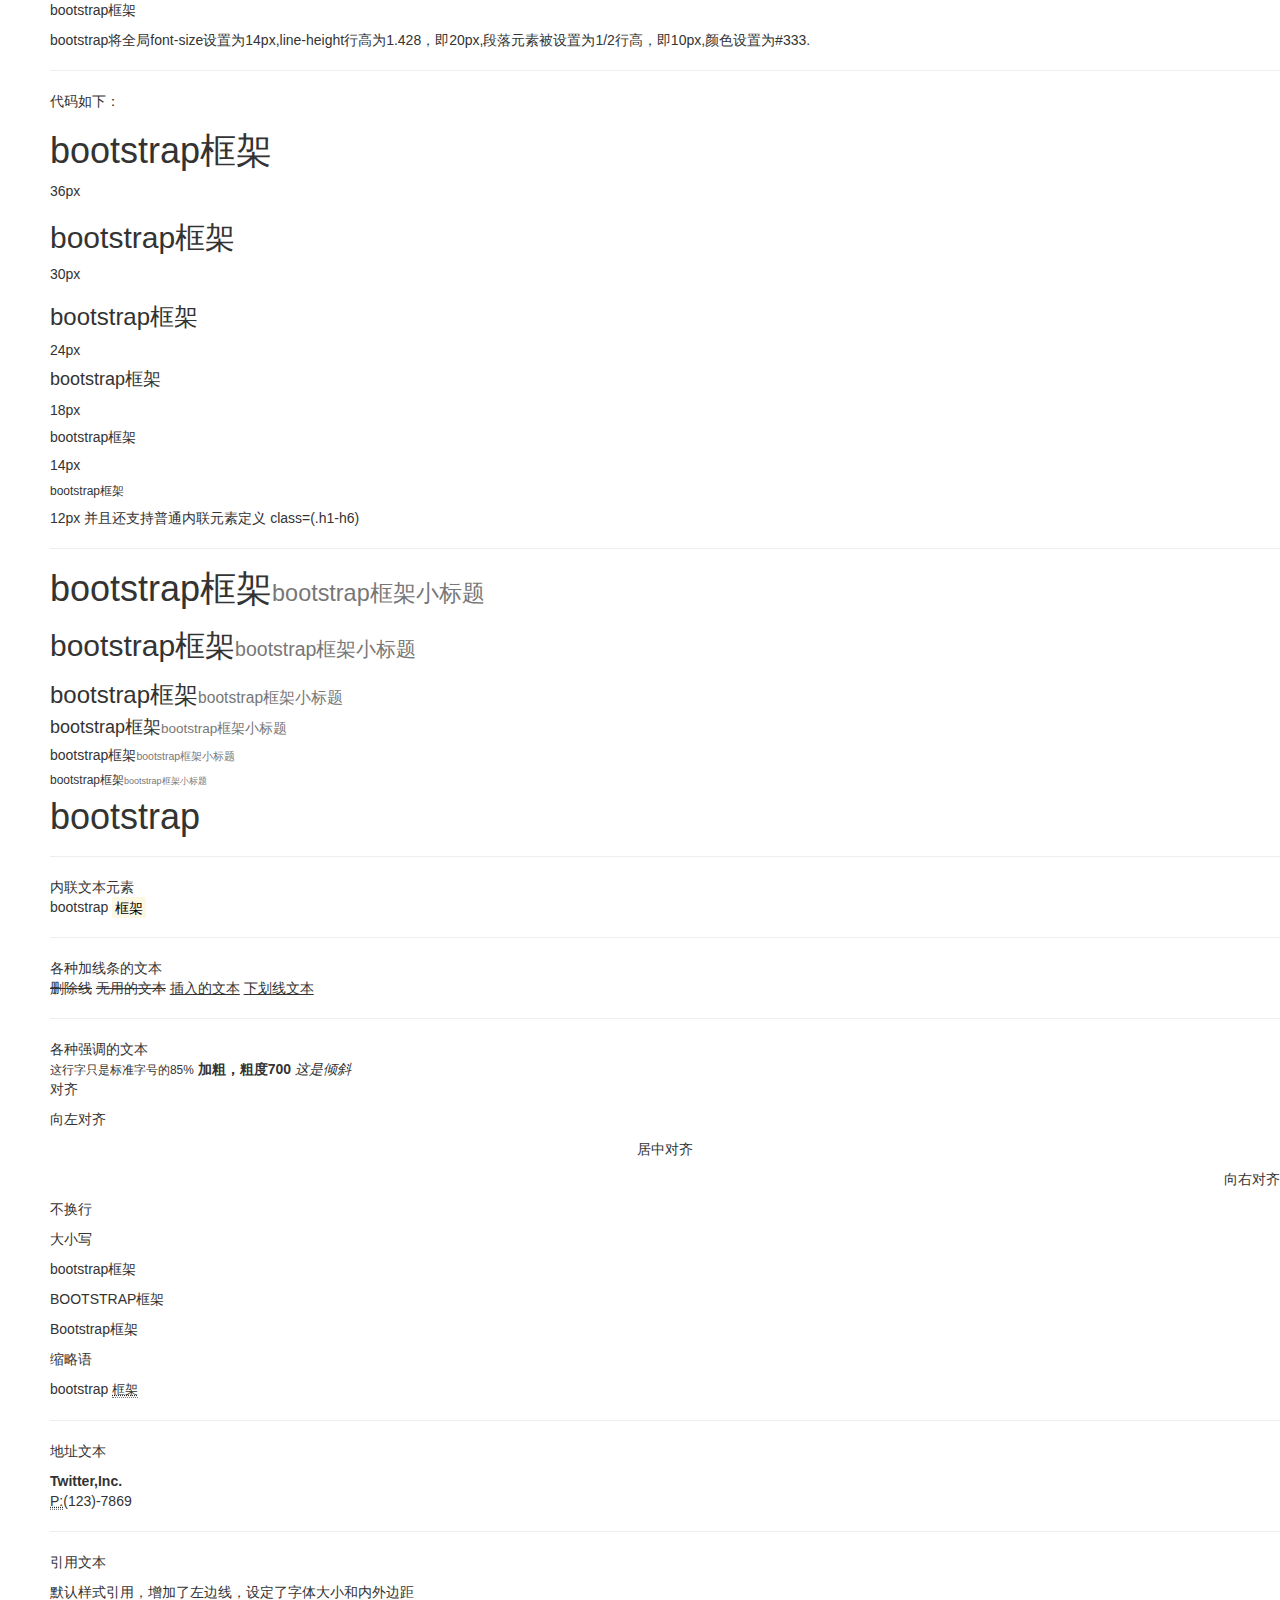
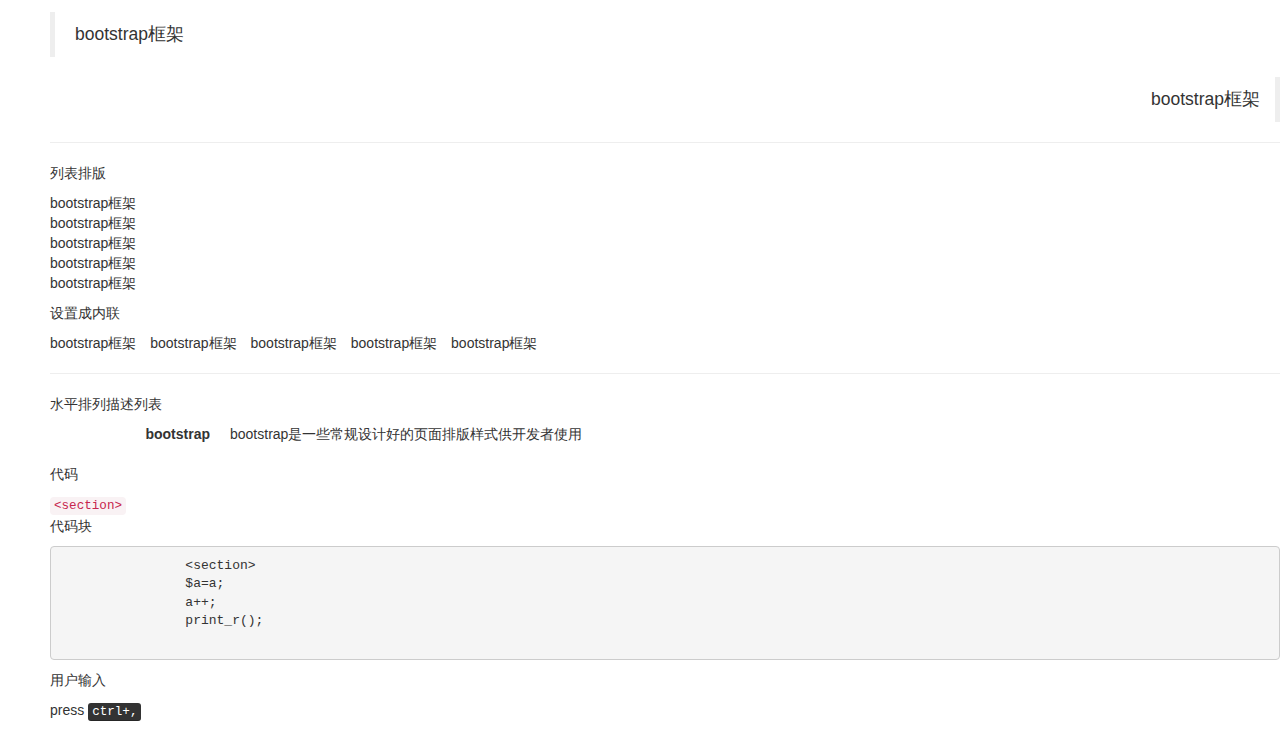
<file: 排版样式/index.html>
<!DOCTYPE html>
<html lang="en">
<head>
	<meta charset="UTF-8">
	<title>排版样式</title>
	<link rel="stylesheet" href="../css/bootstrap.css">
</head>
<body style="margin-left:50px; ">
	
	<p>bootstrap框架</p>
	bootstrap将全局font-size设置为14px,line-height行高为1.428，即20px,段落元素被设置为1/2行高，即10px,颜色设置为#333.
	<hr>
	<p>代码如下：</p>
	<h1>bootstrap框架</h1>  36px 
	<h2>bootstrap框架</h2>	30px
	<h3>bootstrap框架</h3> 	24px
	<h4>bootstrap框架</h4>	18px
	<h5>bootstrap框架</h5>	14px
	<h6>bootstrap框架</h6>	12px
 	并且还支持普通内联元素定义 class=(.h1-h6)
 	<hr>
 	<h1>bootstrap框架<small>bootstrap框架小标题</small></h1>
 	<h2>bootstrap框架<small>bootstrap框架小标题</small></h2>
 	<h3>bootstrap框架<small>bootstrap框架小标题</small></h3>
 	<h4>bootstrap框架<small>bootstrap框架小标题</small></h4>
 	<h5>bootstrap框架<small>bootstrap框架小标题</small></h5>
 	<h6>bootstrap框架<small>bootstrap框架小标题</small></h6>

	<span class="h1">bootstrap</span>
	<hr>
	内联文本元素
	<p>bootstrap <mark>框架</mark></p>
	<hr>
	各种加线条的文本<br>

	<del>删除线</del>
	<s>无用的文本</s>
	<ins>插入的文本</ins>
	<u>下划线文本</u>
	<hr>
	各种强调的文本<br>
	<small>这行字只是标准字号的85%</small>
	<strong>加粗，粗度700</strong>
	<em>这是倾斜</em>
	<script src="../js/jquery.js"></script>
	<script src="../js/bootstrap.js"></script>
	<p>对齐</p>
	<p class="text-left">向左对齐</p>
	<p class="text-center">居中对齐</p>
	<p class="text-right">向右对齐</p>
	<p class="text-nowarp">不换行</p>
	<p>大小写</p>
	<p class="text-lowercase">BOOTSTRAP框架</p>
	<p class="text-uppercase">bootstrap框架</p>
	<p class="text-capitalize">bootstrap框架</p>
	<p>缩略语</p>
	bootstrap <abbr title="Bootstrap" class="initialism">框架</abbr>
	<hr>
	<p>地址文本</p>
	<address>
		<strong>Twitter,Inc.</strong><br>
		<abbr title="Phone">P:</abbr>(123)-7869
	</address>
	<hr>
	<p>引用文本</p>
	<p>默认样式引用，增加了左边线，设定了字体大小和内外边距</p>
	<blockquote>
		bootstrap框架
	</blockquote>
	<blockquote class="blockquote-reverse">
		bootstrap框架
	</blockquote>
	<hr>
	<p>列表排版</p>
	<ul class="list-unstyled">
		<li>bootstrap框架</li>
		<li>bootstrap框架</li>
		<li>bootstrap框架</li>
		<li>bootstrap框架</li>
		<li>bootstrap框架</li>
	</ul>
	<p>设置成内联</p>
	<ul class="list-inline">
		<li>bootstrap框架</li>
		<li>bootstrap框架</li>
		<li>bootstrap框架</li>
		<li>bootstrap框架</li>
		<li>bootstrap框架</li>
	</ul>
	<hr>
	<p>水平排列描述列表</p>
	<dl class="dl-horizontal">
		<dt>bootstrap</dt>
		<dd>bootstrap是一些常规设计好的页面排版样式供开发者使用</dd>
	</dl>
	<p>代码</p>
	<code>
		&lt;section&gt;
	</code>
	<p>代码块</p>
	<pre>
		&lt;section&gt;
		$a=a;
		a++;
		print_r();
	</pre>
	<p>用户输入</p>


	press <kbd>ctrl+,</kbd>

	<br>
	<br>
</body>
</html>
</file>
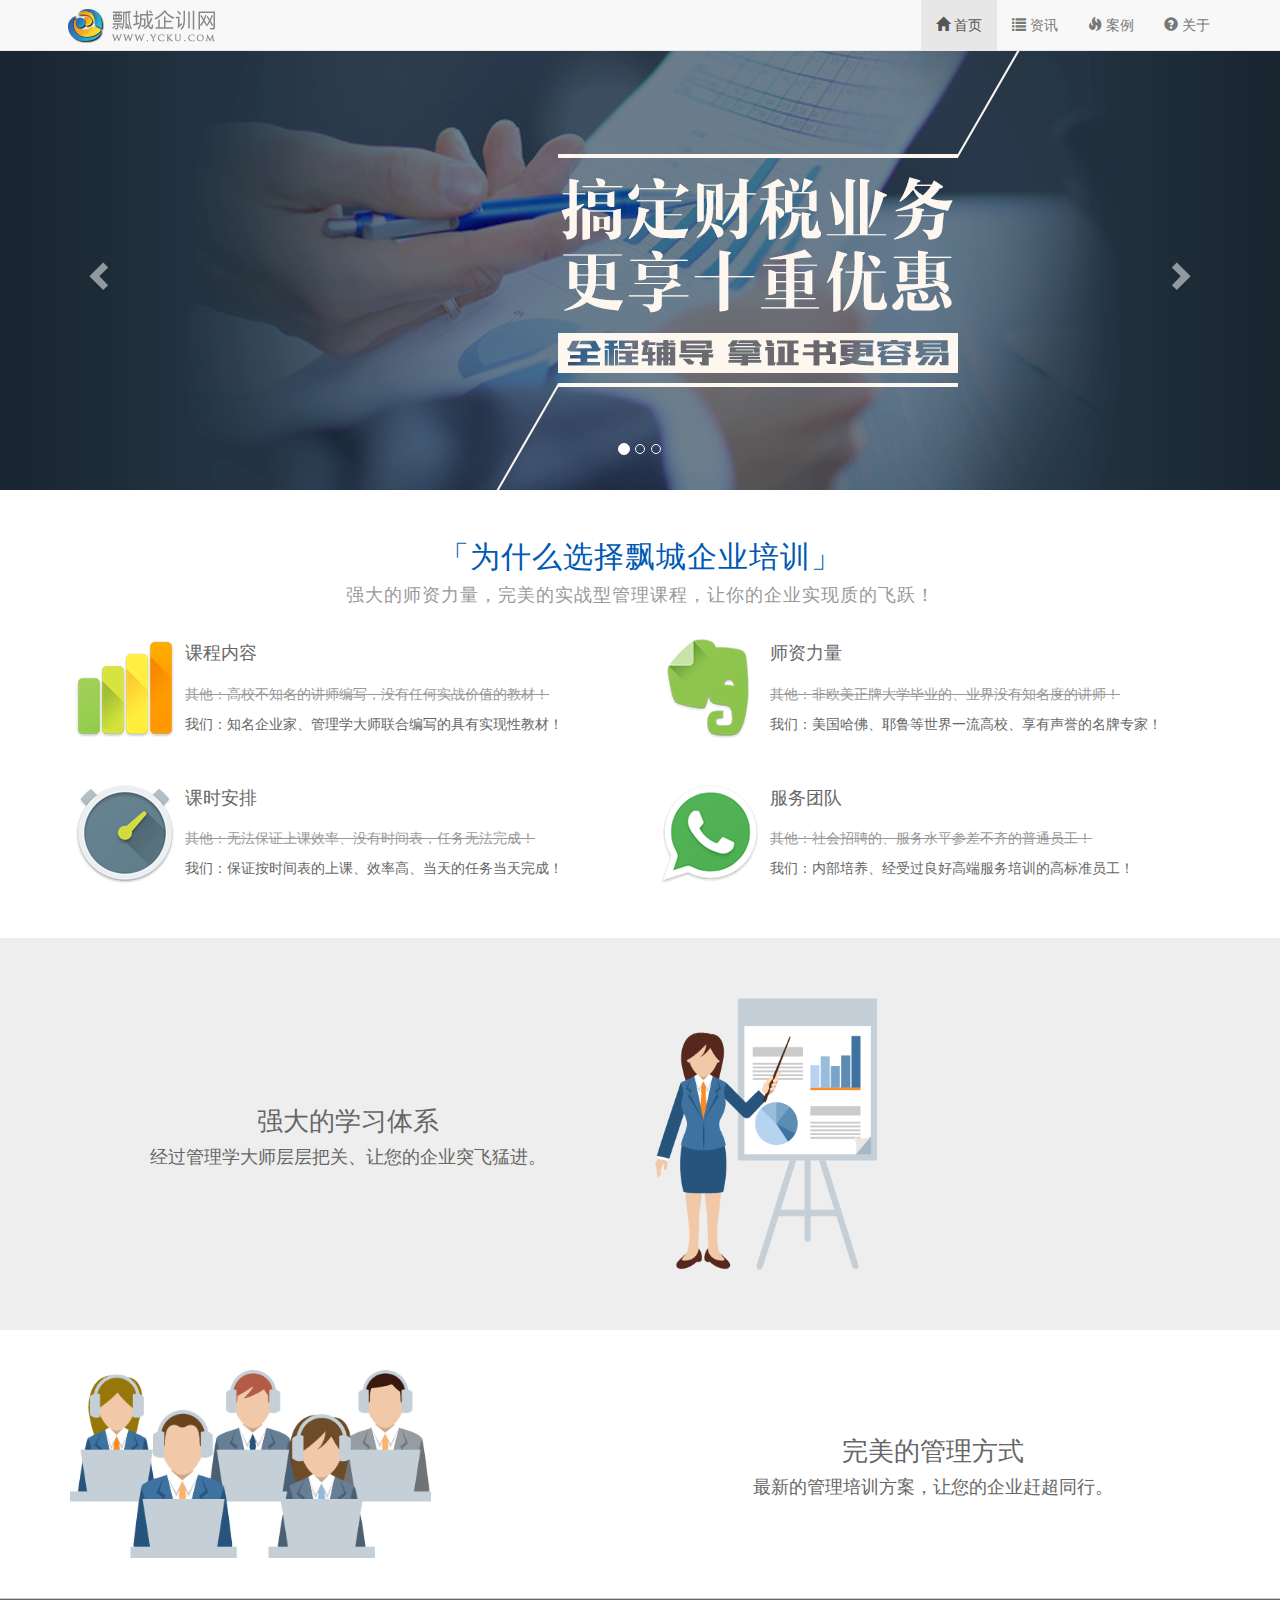
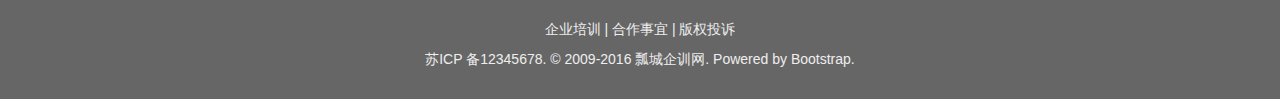
<file: 项目实战/index.html>
<!DOCTYPE html>
<html lang="en">
<head>
	<meta charset="utf-8">
	<meta name="viewport" content="width=device-width, initial-scale=1,maximum-scale=1, user-scalable=no">
	<title>项目实战</title>
	<link rel="stylesheet" href="../css/bootstrap.css">
	<link rel="stylesheet" href="../css/style.css">
	<script src="../js/jquery.js"></script>
	<script src="../js/bootstrap.js"></script>
</head>
<body>
	<nav class="navbar navbar-default navbar-fixed-top">
		<div class="container">
			<div class="navbar-header">
				<a href="#" class="navbar-brand logo"><img src="../images/logo.png" alt="企讯网"></a>
				<button type="button" class="navbar-toggle" data-toggle="collapse" data-target="#navbar-collapse">
					<span class="icon-bar"></span>
					<span class="icon-bar"></span>
					<span class="icon-bar"></span>
				</button>
			</div>
			<div class="collapse navbar-collapse" id="navbar-collapse">
				<ul class="nav navbar-nav navbar-right">
					<li class="active"><a href="information.html"><span class="glyphicon glyphicon-home"></span> 首页</a></li>
					<li><a href="information.html"><span class="glyphicon glyphicon-list"></span> 资讯</a></li>
					<li><a href="case.html"><span class="glyphicon glyphicon-fire"></span> 案例</a></li>
					<li><a href="about.html"><span class="glyphicon glyphicon-question-sign"></span> 关于</a></li>
				</ul>
			</div>
		</div>
	</nav>
	<div id="mycarousel" class="carousel slide">
		<ol class="carousel-indicators">
			<li data-target="#mycarousel" data-slide-to="0" class="active"></li>
			<li data-target="#mycarousel" data-slide-to="1" ></li>
			<li data-target="#mycarousel" data-slide-to="2" ></li>
		</ol>
		<div class="carousel-inner">
			<div class="item active" style="background-color: #223240">
				<img src="../images/slide1.png" alt="">
			</div>
			<div class="item" style="background-color: #f5e4dc">
				<img src="../images/slide2.png" alt="">
			</div>
			<div class="item" style="background-color: #de2a2d">
				<img src="../images/slide3.png" alt="">
			</div>
		</div>
		<!-- <a href="#mycarousel" data-slide="prev" class="carousel-control left">&lsaquo;</a>
		<a href="#mycarousel" data-slide="next" class="carousel-control right">&rsaquo;</a> -->
		<a href="#mycarousel" data-slide="prev" class="carousel-control left">
			<span class="glyphicon glyphicon-chevron-left"></span>
		</a>
		<a href="#mycarousel" data-slide="next" class="carousel-control right">
			<span class="glyphicon glyphicon-chevron-right"></span>
		</a>
	</div>
	
	<div class="tab1">
		<div class="container">
			<h2 class="tab-h2">「为什么选择飘城企业培训」</h2>
			<p class="tab-p">强大的师资力量，完美的实战型管理课程，让你的企业实现质的飞跃！</p>
			<div class="row">
				<div class="col-md-6 col">
					<div class="media">
						<div class="media-left">
							<a href="#"><img src="../images/tab1-1.png" class="media-object" alt=""></a>
						</div>
						<div class="media-body">
							<h4 class="media-heading">课程内容</h4>
							<p class="text-muted">其他：高校不知名的讲师编写，没有任何实战价值的教材！</p>
							<p>我们：知名企业家、管理学大师联合编写的具有实现性教材！</p>
						</div>
					</div>
				</div>
				<div class="col-md-6 col">
					<div class="media">
						<div class="media-left">
							<a href="#"><img src="../images/tab1-2.png" class="media-object" alt=""></a>
						</div>
						<div class="media-body">
							<h4 class="media-heading">师资力量</h4>
							<p class="text-muted">其他：非欧美正牌大学毕业的、业界没有知名度的讲师！</p>
							<p>我们：美国哈佛、耶鲁等世界一流高校、享有声誉的名牌专家！</p>
						</div>
					</div>
				</div>
				<div class="col-md-6 col">
					<div class="media">
						<div class="media-left">
							<a href="#"><img src="../images/tab1-3.png" class="media-object" alt=""></a>
						</div>
						<div class="media-body">
							<h4 class="media-heading">课时安排</h4>
							<p class="text-muted">其他：无法保证上课效率、没有时间表，任务无法完成！</p>
							<p>我们：保证按时间表的上课、效率高、当天的任务当天完成！</p>
						</div>
					</div>
				</div>
				<div class="col-md-6 col">
					<div class="media">
						<div class="media-left">
							<a href="#"><img src="../images/tab1-4.png" class="media-object" alt=""></a>
						</div>
						<div class="media-body">
							<h4 class="media-heading">服务团队</h4>
							<p class="text-muted">其他：社会招聘的、服务水平参差不齐的普通员工！</p>
							<p>我们：内部培养、经受过良好高端服务培训的高标准员工！</p>
						</div>
					</div>
				</div>
			</div>
		</div>
	</div>	

	<div class="tab2">
		<div class="container">
			<div class="row">
				<div class="col-md-6 tab2-img">
					<img src="../images/tab2.png" class="auto img-responsive center block" alt="">
				</div>
				<div class="text col-md-6 col-sm-6 tab2-text">
					<h3>强大的学习体系</h3>
					<p>经过管理学大师层层把关、让您的企业突飞猛进。</p>
				</div>
				
			</div>	
		</div>
	</div>

	<div class="tab3">
		<div class="container">
			<div class="row">
				<div class="col-md-6 tab3-img">
					<img src="../images/tab3.png" class="auto img-responsive center block" alt="">
				</div>
				<div class="text col-md-6 col-sm-6 tab3-text">
					<h3>完美的管理方式</h3>
					<p>最新的管理培训方案，让您的企业赶超同行。</p>
				</div>
			</div>	
		</div>
	</div>

	<footer id="footer">
		<div class="container">
			<p>企业培训 | 合作事宜 | 版权投诉</p>
			<p>苏ICP 备12345678. © 2009-2016 瓢城企训网. Powered by Bootstrap.</p>
		</div>
	</footer>
	<script>
		$(function(){

			//设置自动播放
			$('#mycarousel').carousel({
				interval:3000,
			});

			//设置垂直居中
			// $('.carousel-control').css('line-height',$('.carousel-inner img').height()+'px');
			// $(window).resize(function(){
			// 	var height=$('.carousel-inner img').eq(0).height()||$('.carousel-inner img').eq(1).height()||$('.carousel-inner img').eq(2).height();
			// 	$('.carousel-control').css('line-height',height+'px');
			// });
			//设置文字垂直居中
			$('.text').eq(0).css('margin-top',($('.auto').eq(0).height()-$('.text').eq(0).height())/2+'px');
			$('.text').eq(1).css('margin-top',($('.auto').eq(1).height()-$('.text').eq(1).height())/2+'px');
			$(window).resize(function(){
				$('.text').eq(0).css('margin-top',($('.auto').eq(0).height()-$('.text').eq(0).height())/2+'px');
				$('.text').eq(1).css('margin-top',($('.auto').eq(1).height()-$('.text').eq(1).height())/2+'px');
			});


		});	
	</script>
</body>
</html>
</file>
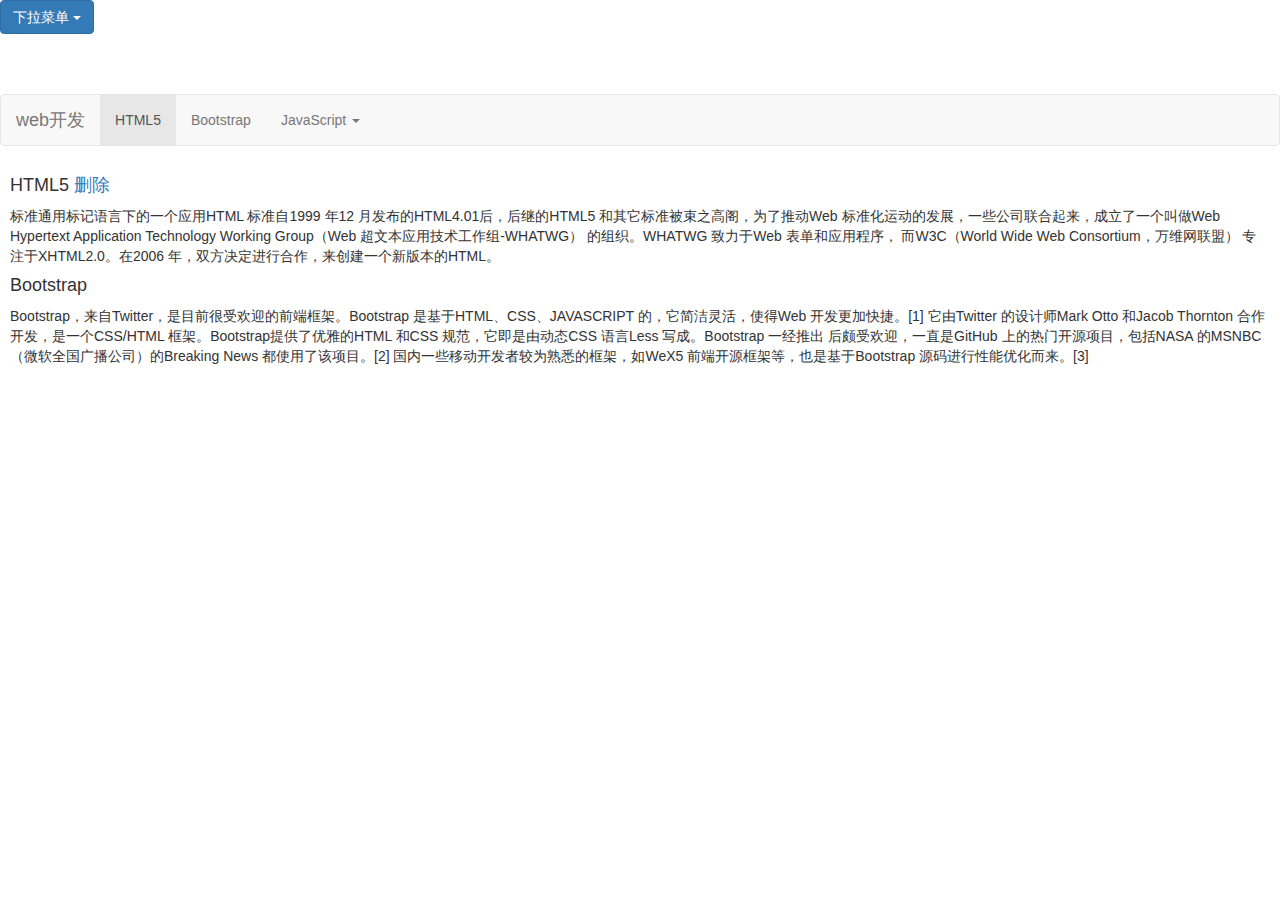
<file: 下拉菜单和滚动监听组件/menu.html>
<!DOCTYPE html>
<html lang="en">
<head>
	<meta charset="utf-8">
	<meta name="viewport" content="width=device-width, initial-scale=1,maximum-scale=1, user-scalable=no">
	<title>下拉菜单组件</title>
	<link rel="stylesheet" href="../css/bootstrap.css">
	<script src="../js/jquery.js"></script>
	<script src="../js/bootstrap.js"></script>
</head>
<body>
	<div class="dropdown" id="btn">
		<!-- data-toggle="dropdown" data-target="#dropdown" -->
		<button class="btn btn-primary" data-toggle="dropdown" data-target="#btn" >
			下拉菜单
			<span class="caret"></span>
		</button>
		<ul class="dropdown-menu">
			<li><a href="#">首页</a></li>
			<li><a href="#">资讯</a></li>
			<li><a href="#">产品</a></li>
			<li><a href="#">关于</a></li>
		</ul>
	</div>
	<br>
	<br>
	<br>
	<nav class="navbar navbar-default" id="nav">
		<a href="#" class="navbar-brand">web开发</a>
		<ul class="nav navbar-nav">
			<li><a href="#html5">HTML5</a></li>
			<li><a href="#bootstrap">Bootstrap</a></li>
			<li class="dropdown">
				<a href="#" data-toggle="dropdown">JavaScript <span class="caret"></span></a>
				<ul class="dropdown-menu">
					<li><a href="#jquery">JQuery</a></li>
					<li><a href="#yui">Yui</a></li>
					<li><a href="#extjs">ExtJS</a></li>
				</ul>
			</li>
		</ul>
	</nav>
	<div data-offset="0" data-spy="scroll" style="padding: 0 10px; overflow: auto;height: 200px;position: relative;">
		<section class="sec">
			<h4 id="html5">HTML5 <a href="#" onclick="removeSec(this);">删除</a></h4>
			<p>标准通用标记语言下的一个应用HTML 标准自1999 年12 月发布的HTML4.01后，后继的HTML5 和其它标准被束之高阁，为了推动Web 标准化运动的发展，一些公司联合起来，成立了一个叫做Web Hypertext Application Technology Working Group（Web 超文本应用技术工作组-WHATWG） 的组织。WHATWG 致力于Web 表单和应用程序，
			而W3C（World Wide Web Consortium，万维网联盟） 专注于XHTML2.0。在2006 年，双方决定进行合作，来创建一个新版本的HTML。</p>
		</section>
		<section class="sec">
			<h4 id="bootstrap">Bootstrap</h4>
			<p>Bootstrap，来自Twitter，是目前很受欢迎的前端框架。Bootstrap 是基于HTML、CSS、JAVASCRIPT 的，它简洁灵活，使得Web 开发更加快捷。[1] 它由Twitter
			的设计师Mark Otto 和Jacob Thornton 合作开发，是一个CSS/HTML 框架。Bootstrap提供了优雅的HTML 和CSS 规范，它即是由动态CSS 语言Less 写成。Bootstrap 一经推出
			后颇受欢迎，一直是GitHub 上的热门开源项目，包括NASA 的MSNBC（微软全国广播公司）的Breaking News 都使用了该项目。[2] 国内一些移动开发者较为熟悉的框架，如WeX5
			前端开源框架等，也是基于Bootstrap 源码进行性能优化而来。[3] </p>
		</section>
		<section class="sec">
			<h4 id="jquery">jQuery</h4>
			<p>JQuery 是继prototype 之后又一个优秀的Javascript 库。它是轻量级的js库，它兼容CSS3，还兼容各种浏览器（IE 6.0+, FF 1.5+, Safari 2.0+, Opera 9.0+），
			jQuery2.0 及后续版本将不再支持IE6/7/8 浏览器。jQuery 使用户能更方便地处理HTML（标准通用标记语言下的一个应用）、events、实现动画效果，并且方便地为网站提供AJAX
			交互。jQuery 还有一个比较大的优势是，它的文档说明很全，而且各种应用也说得很详细，同时还有许多成熟的插件可供选择。jQuery 能够使用户的html 页面保持代码和html 内容
			分离，也就是说，不用再在html 里面插入一堆js 来调用命令了，只需要定义id 即可。</p>
		</section>
		<section class="sec">
			<h4 id="yui">Yui</h4>
			<p>近几年随着jQuery、Ext 以及CSS3 的发展，以Bootstrap 为代表的前端开发框架如雨后春笋般挤入视野，可谓应接不暇。不论是桌面浏览器端还是移动端都涌现出很多优秀的框架，极大丰富了开发素材，也方便了大家的开发。这些框架各有特点，本文对这些框架进行初步的介绍与比较，希望能够为大家选择框架提供一点帮助，也为后续详细研究这些框架的抛砖引玉。</p>
		</section>
		<section class="sec">
			<h4 id="extjs">Extjs</h4>
			<p>ExtJS 可以用来开发RIA 也即富客户端的AJAX 应用，是一个用javascript写的，主要用于创建前端用户界面，是一个与后台技术无关的前端ajax 框架。因此，可以把ExtJS 用在.Net、Java、Php 等各种开发语言开发的应用中。ExtJs 最开始基于YUI 技术，由开发人员JackSlocum 开发，通过参考JavaSwing 等机制来组织可视化组件，无论从UI 界面上CSS 样式的应用，到数据解析上</p>
		</section>
	</div>
</body>
<script>
$('#btn').on('show.bs.dropdown',function(){
	alert('调用show方法时执行');
});
$("#nav").on('activate.bs.scrollspy',function(){
	alert('新条目被激活');
});
function removeSec(e){
	$(e).parents('.sec').remove();
	$('#content').scrollspy('refresh');
}

</script>
</html>
</file>
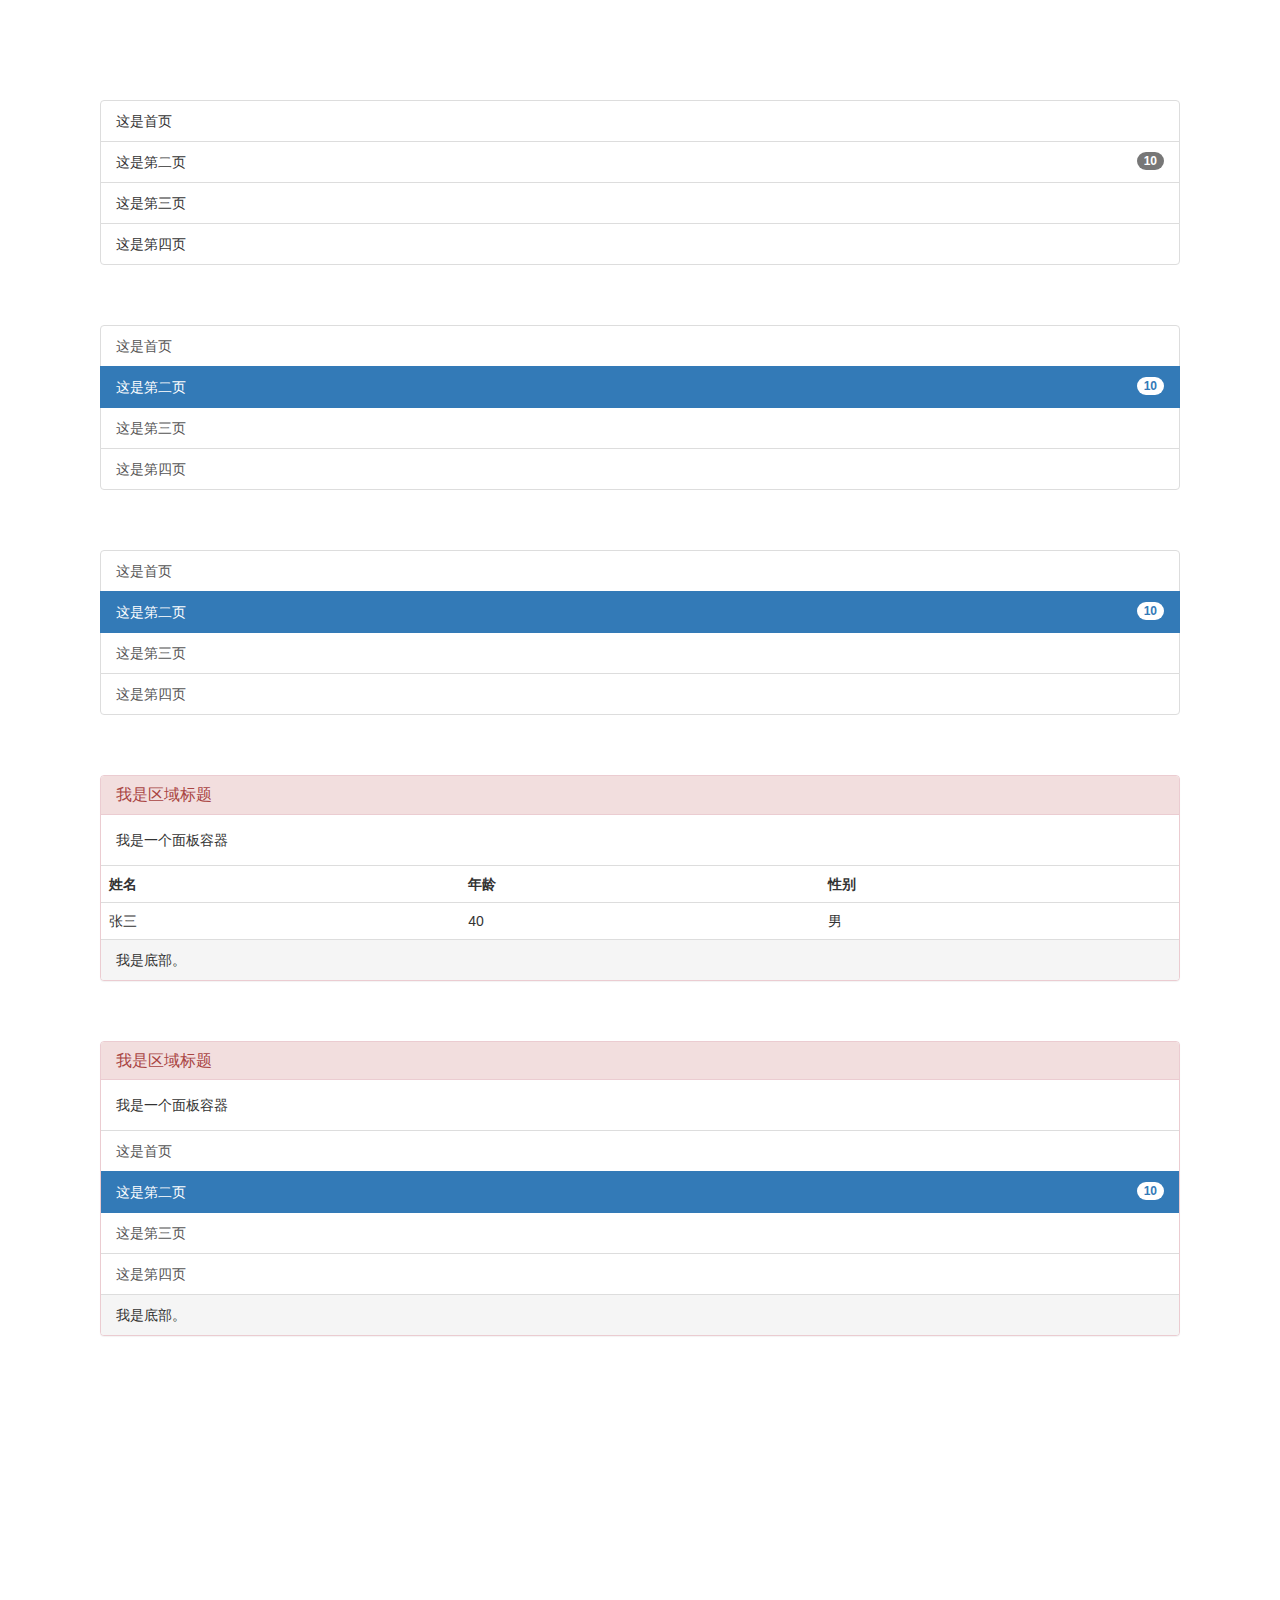
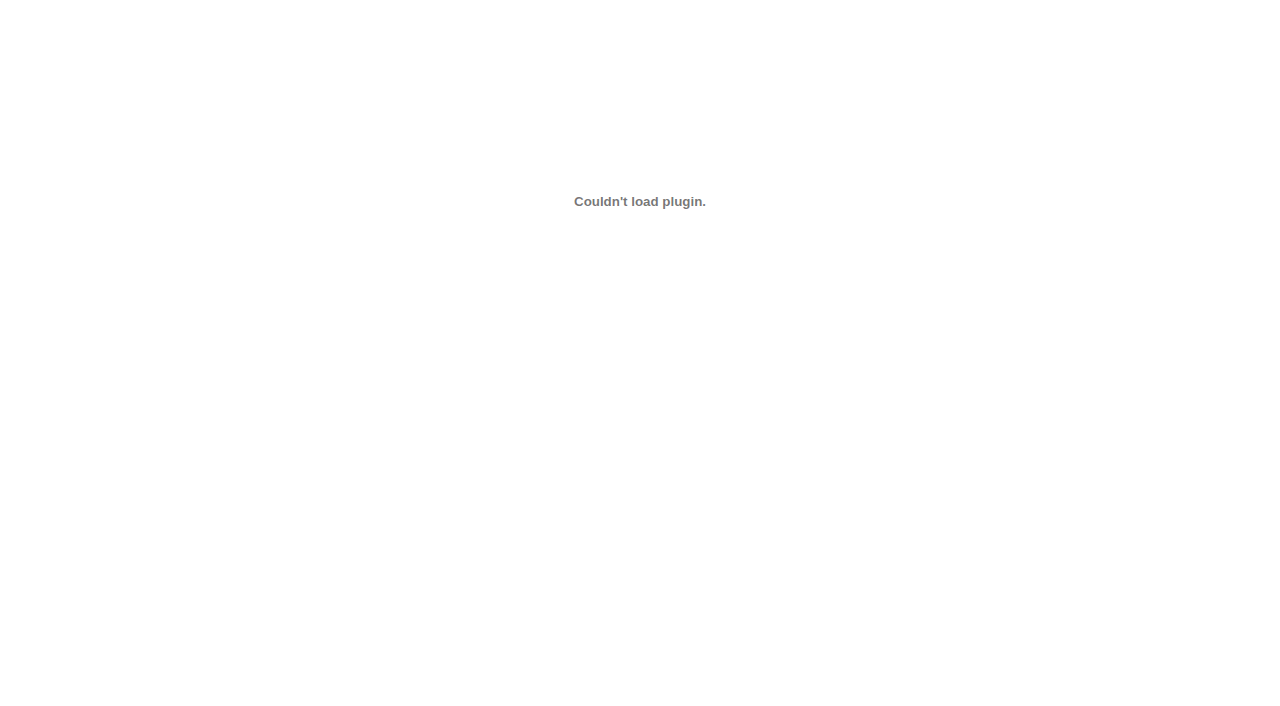
<file: 列表组面板和嵌入组件/listgroup.html>
<!DOCTYPE html>
<html lang="en">
<head>
	<meta name="viewport" content="width=device-width, initial-scale=1,maximum-scale=1, user-scalable=no">
	<title>列表组面板和嵌入组件</title>
	<link rel="stylesheet" href="../css/bootstrap.css">
</head>
<body style="margin: 100px;">
	<ul class="list-group">
		<li class="list-group-item">这是首页</li>
		<li class="list-group-item">这是第二页<span class="badge">10</span></li>
		<li class="list-group-item">这是第三页</li>
		<li class="list-group-item">这是第四页</li>
	</ul>
	<br><br>
	<div class="list-group">
		<a href="#" class="list-group-item">这是首页</a>
		<a href="#" class="list-group-item active">这是第二页<span class="badge">10</span></a>
		<a href="#" class="list-group-item">这是第三页</a>
		<a href="#" class="list-group-item">这是第四页</a>
	</div>
	<br><br>
	<ul class="list-group">
		<button class="list-group-item">这是首页</button>
		<button class="list-group-item active">这是第二页<span class="badge">10</span></button>
		<button class="list-group-item">这是第三页</button>
		<button class="list-group-item">这是第四页</button>
	</ul>
	<br><br>
	<div class="panel panel-danger">
		<div class="panel-heading">
			<h3 class="panel-title">我是区域标题</h3>
		</div>
		<div class="panel-body">我是一个面板容器</div>
		<table class="table">
			<tr>
				<th>姓名</th>
				<th>年龄</th>
				<th>性别</th>
			</tr>
			<tr>
				<td>张三</td>
				<td>40</td>
				<td>男</td>
			</tr>
		</table>	
		<div class="panel-footer">
			我是底部。
		</div>
	</div>
	<br><br>
	<div class="panel panel-danger">
		<div class="panel-heading">
			<h3 class="panel-title">我是区域标题</h3>
		</div>
		<div class="panel-body">我是一个面板容器</div>
		<ul class="list-group">
		<button class="list-group-item">这是首页</button>
		<button class="list-group-item active">这是第二页<span class="badge">10</span></button>
		<button class="list-group-item">这是第三页</button>
		<button class="list-group-item">这是第四页</button>
	</ul>
		<div class="panel-footer">
			我是底部。
		</div>
	</div>
	<br><br>
	<div class="embed-responsive embed-responsive-4by3">
		<embed width="100%" height="100%" src="http://www.music.163.com/style/swf/widget.swf?sid=28815250&type=2&auto=1" type="application/x-shockwave-flash" allowscriptaccess="always" allowfullscreen="true" wmode="opaque"></embed>
	</div>
	
	<script src="../js/jquery.js"></script>
	<script src="../js/bootstrap.js"></script>
</body>
</html>
</file>
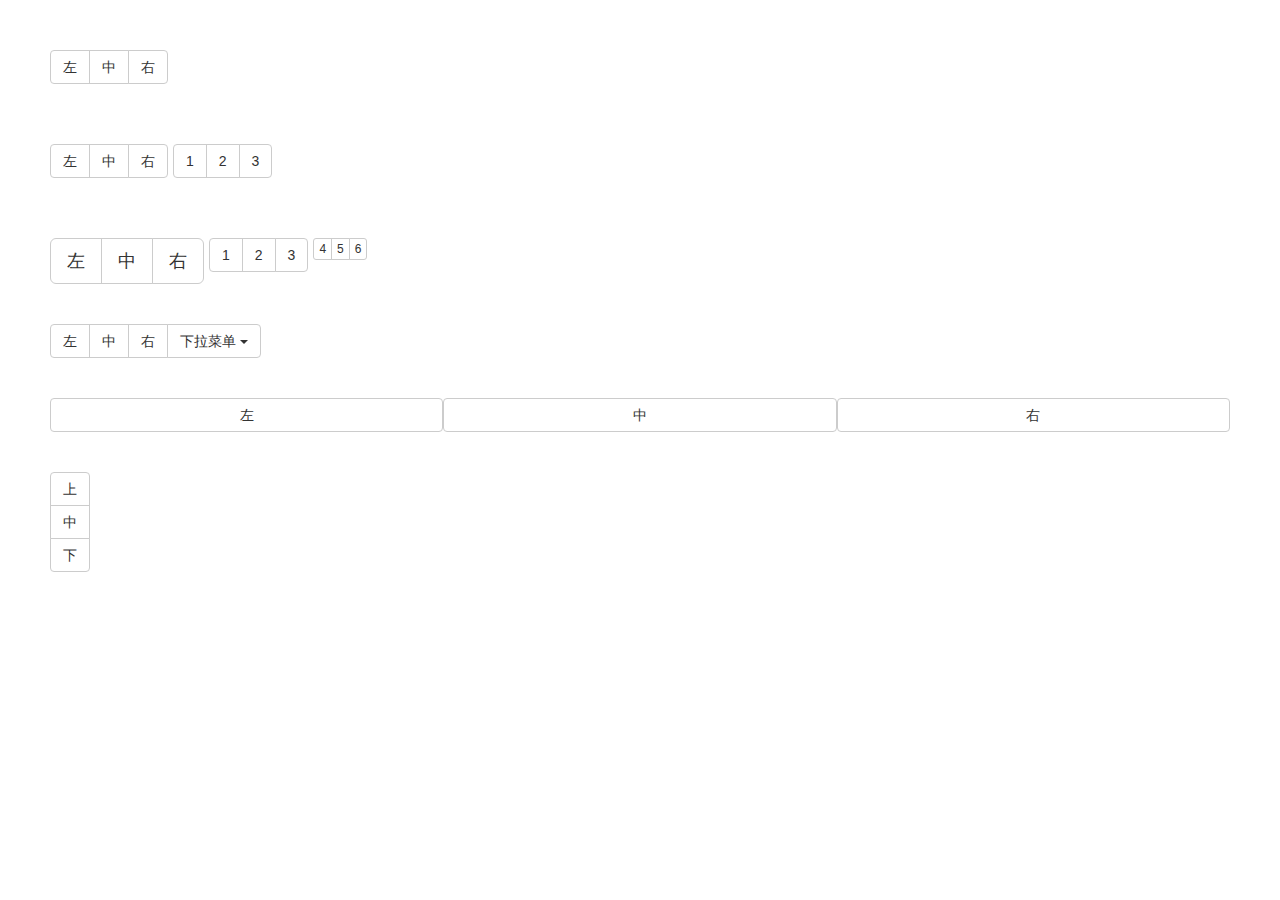
<file: 图标菜单和按钮组件/button-group.html>
<!DOCTYPE html>
<html lang="en">
<head>
	<meta charset="UTF-8">
	<meta name="viewport" content="width=device-width, initial-scale=1,maximum-scale=1, user-scalable=no">
	<title>按钮组件</title>
	<link rel="stylesheet" href="../css/bootstrap.css">
</head>
<body style="margin: 50px;">
	
	<div class="btn-group">
		<button class="btn btn-default">左</button>
		<button class="btn btn-default">中</button>
		<button class="btn btn-default">右</button>
	</div>
	<p>&nbsp;</p>
	<p>&nbsp;</p>
	<div class="btn-toolbar">
		<div class="btn-group">
			<button class="btn btn-default">左</button>
			<button class="btn btn-default">中</button>
			<button class="btn btn-default">右</button>
		</div>
		<div class="btn-group">
			<button class="btn btn-default">1</button>
			<button class="btn btn-default">2</button>
			<button class="btn btn-default">3</button>
		</div>
	</div>
	<p>&nbsp;</p>
	<p>&nbsp;</p>
	<div class="btn-toolbar">
		<div class="btn-group btn-group-lg">
			<button class="btn btn-default">左</button>
			<button class="btn btn-default">中</button>
			<button class="btn btn-default">右</button>
		</div>
		<div class="btn-group btn-group-ms">
			<button class="btn btn-default">1</button>
			<button class="btn btn-default">2</button>
			<button class="btn btn-default">3</button>
		</div>
		<div class="btn-group btn-group-xs">
			<button class="btn btn-default">4</button>
			<button class="btn btn-default">5</button>
			<button class="btn btn-default">6</button>
		</div>
	</div>
	<br>
	<br>
	<div class="btn-group">
		<button class="btn btn-default">左</button>
		<button class="btn btn-default">中</button>
		<button class="btn btn-default">右</button>
		<div class="btn-group">
			<button class="btn btn-default dropdown-toggle" data-toggle="dropdown">
				下拉菜单
				<span class="caret"></span>
			</button>
			<ul class="dropdown-menu">
				<li class="dropdown-header">网站导航</li>
				<li><a href="#">首页</a></li>
				<li><a href="#">资讯</a></li>
				<li><a href="#">产品</a></li>
				<li class="divider"><a href="#">产品</a></li>
				<li class="disabled"><a href="#">关于</a></li>
			</ul>
		</div>
	</div>
	<br>
	<br><br>
	<div class="btn-group-justified">
		<a href="#" class="btn btn-default">左</a>
		<a href="#" class="btn btn-default">中</a>
		<a href="#" class="btn btn-default">右</a>
	</div>
	<br><br>
	<div class="btn-group-vertical">
		<a href="#" class="btn btn-default">上</a>
		<a href="#" class="btn btn-default">中</a>
		<a href="#" class="btn btn-default">下</a>
	</div>
	<script src="../js/jquery.js"></script>
	<script src="../js/bootstrap.js"></script>
</body>
</html>
</file>
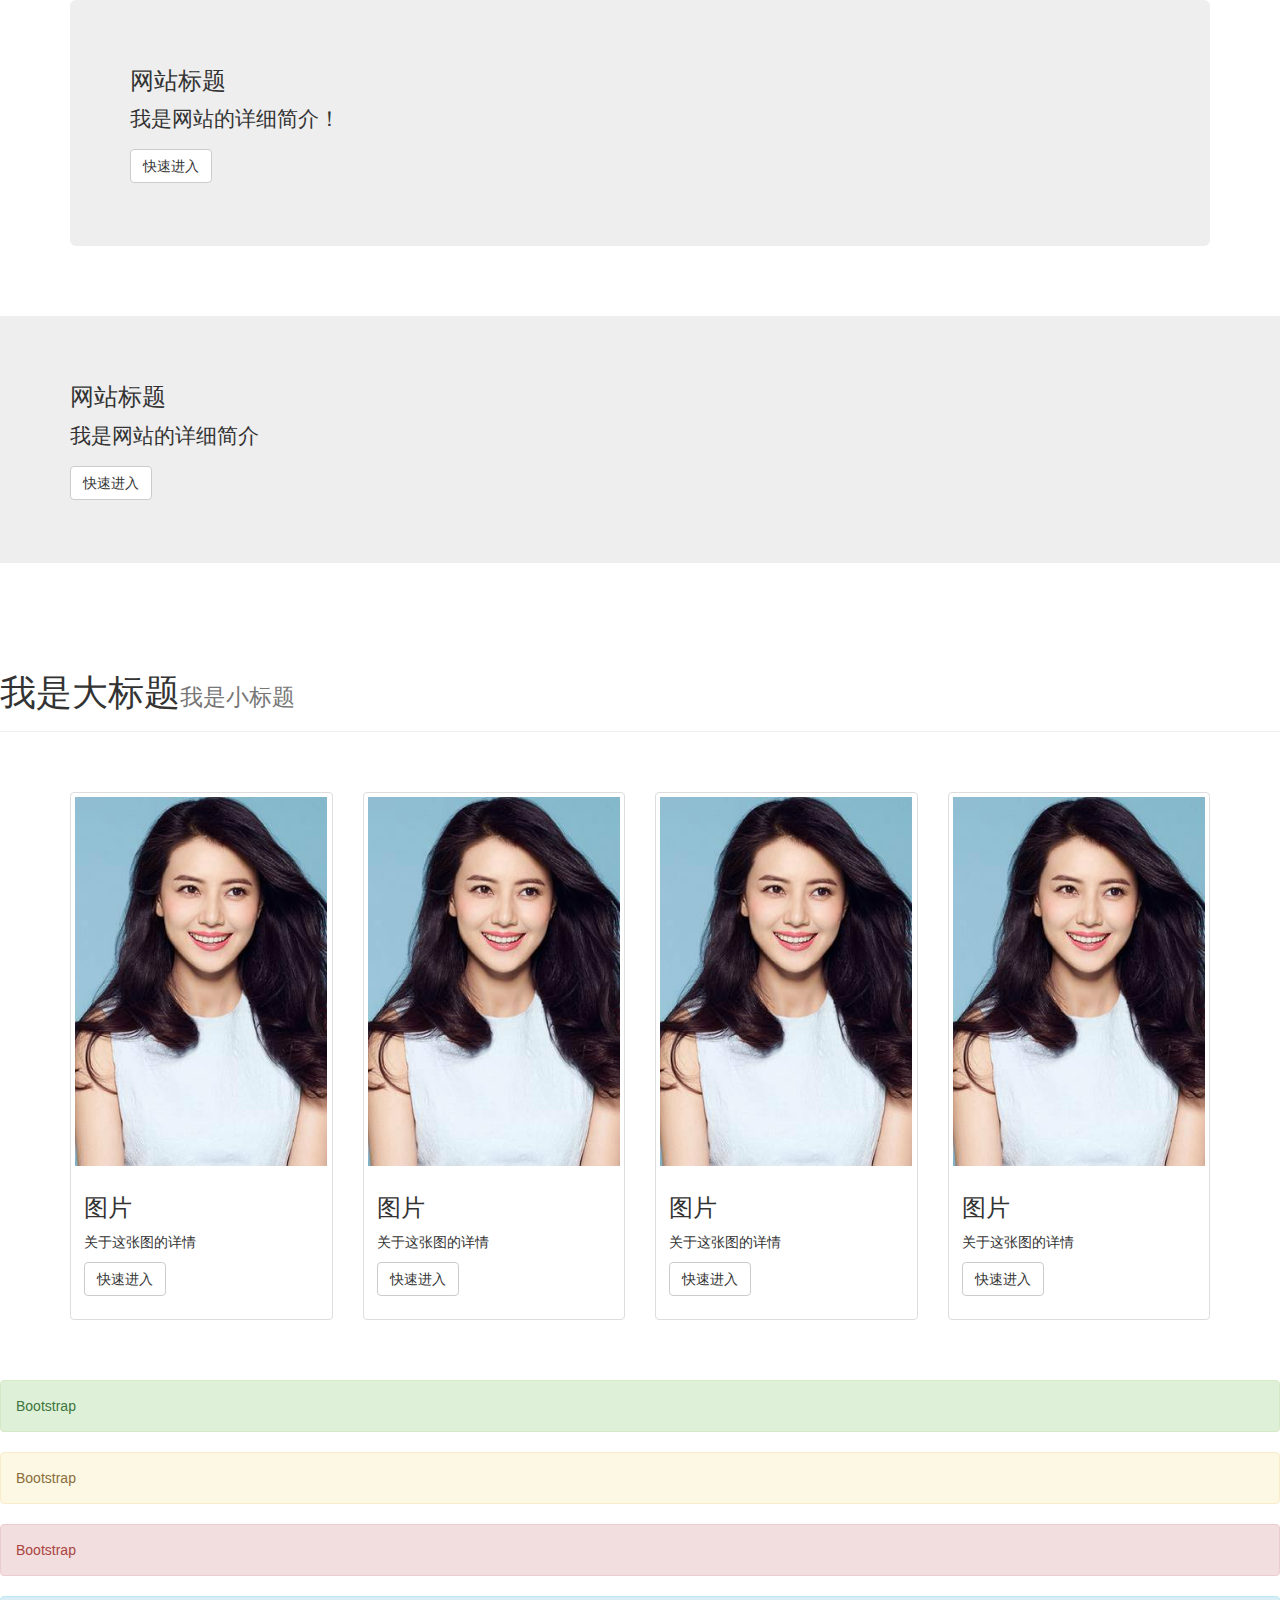
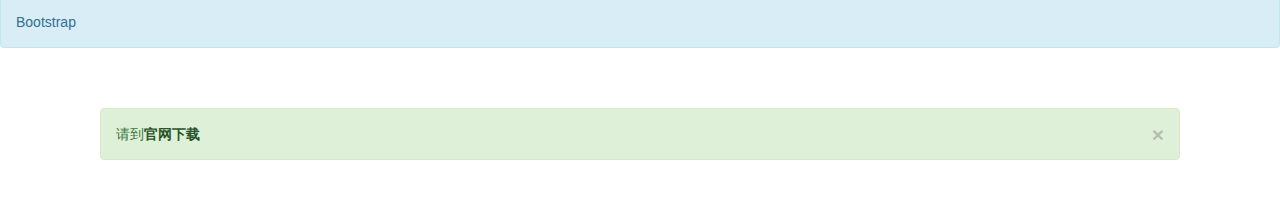
<file: 巨幕页头缩略图和警告框组件/Jumbotron.html>
<!DOCTYPE html>
<html lang="en">
<head>
	<meta name="viewport" content="width=device-width, initial-scale=1,maximum-scale=1, user-scalable=no">
	<title>巨幕页头缩略图和警告框</title>
	<link rel="stylesheet" href="../css/bootstrap.css">
</head>
<body>
	
	<div class="container">
		<div class="jumbotron">
			<h3>网站标题</h3>
			<p>我是网站的详细简介！</p>
			<p><a href="#" class="btn btn-default">快速进入</a></p>
		</div>
	</div>

	<br><br>
	<div class="jumbotron">
		<div class="container">
			<h3>网站标题</h3>
			<p>我是网站的详细简介</p>
			<p><a href="#" class="btn btn-default">快速进入</a></p>
		</div>
	</div>
	<br><br>
	<div class="page-header">
		<h1>我是大标题<small>我是小标题</small></h1>
	</div>
	<br><br>
	<div class="container">
		<div class="row">
			<div class="col-md-3 col-ms-4 col-xs-6">
				<div class="thumbnail">
					<img src="../images/gaoyuanyuan.jpg" alt="">
					<div class="caption">
						<h3>图片</h3>
						<p>关于这张图的详情</p>
						<p><a href="#" class="btn btn-default">快速进入</a></p>
					</div>
				</div>
			</div>
			<div class="col-md-3 col-ms-4 col-xs-6">
				<div class="thumbnail">
					<img src="../images/gaoyuanyuan.jpg" alt="">
					<div class="caption">
						<h3>图片</h3>
						<p>关于这张图的详情</p>
						<p><a href="#" class="btn btn-default">快速进入</a></p>
					</div>
				</div>
			</div>
			<div class="col-md-3 col-ms-4 col-xs-6">
				<div class="thumbnail">
					<img src="../images/gaoyuanyuan.jpg" alt="">
					<div class="caption">
						<h3>图片</h3>
						<p>关于这张图的详情</p>
						<p><a href="#" class="btn btn-default">快速进入</a></p>
					</div>
				</div>
			</div>
			<div class="col-md-3 col-ms-4 col-xs-6">
				<div class="thumbnail">
					<img src="../images/gaoyuanyuan.jpg" alt="">
					<div class="caption">
						<h3>图片</h3>
						<p>关于这张图的详情</p>
						<p><a href="#" class="btn btn-default">快速进入</a></p>
					</div>
				</div>
			</div>
		</div>
	</div>

	<br><br>
	<div class="alert alert-success">Bootstrap</div>
	<div class="alert alert-warning">Bootstrap</div>
	<div class="alert alert-danger">Bootstrap</div>
	<div class="alert alert-info">Bootstrap</div>
	<br><br>
	<div class="alert alert-success" style="margin: 0 100px;">
		请到<a href="#" class="alert-link">官网下载</a>
		<button class="close" data-dismiss="alert">
			<span>&times;</span>
		</button>
	</div>
	<br>
	<br>
	<br>
	<script src="../js/jquery.js"></script>
	<script src="../js/bootstrap.js"></script>
</body>
</html>
</file>
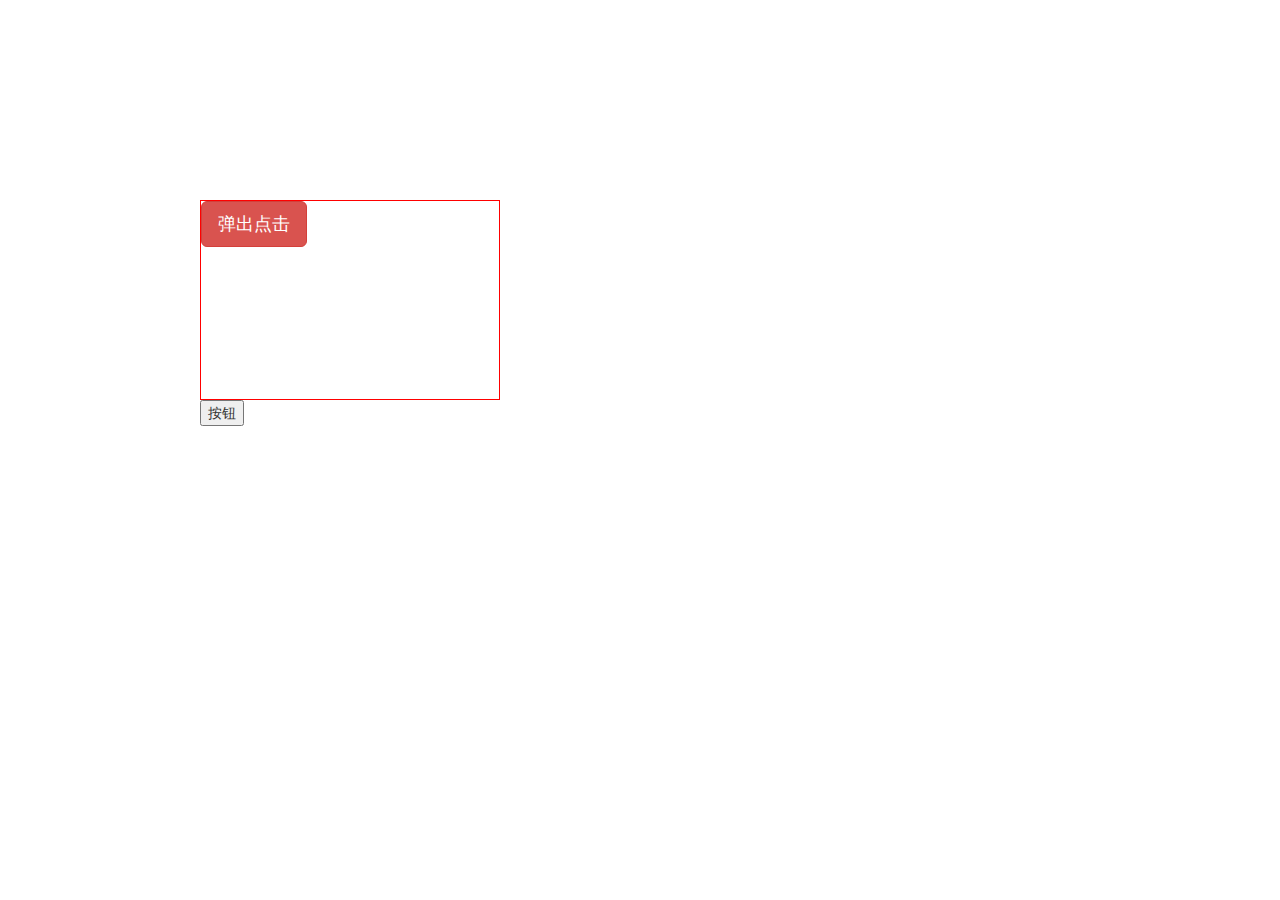
<file: 弹出框和警告框插件/alert.html>
<!DOCTYPE html>
<html lang="en">
<head>
	<meta charset="utf-8">
	<meta name="viewport" content="width=device-width, initial-scale=1,maximum-scale=1, user-scalable=no">
	<title>alert</title>
	<link rel="stylesheet" href="../css/bootstrap.css">
	<script src="../js/jquery.js"></script>
	<script src="../js/bootstrap.js"></script>
	<style>
		#view{
			width:300px;
			height:200px;
			border: 1px solid red;
		}
	</style>
</head>
<body style="margin: 200px;">

	<div id="view">
		<button id="b" class="btn btn-danger btn-lg"
			data-toggle="popover"
			title="bootstrap"
			data-content="Bootstrap，来自 Twitter，是目前很受欢迎的前端框架。Bootstrap 是基于 HTML、CSS、JAVASCRIPT 的，它简洁灵活，使得 Web 开发更加快捷。  它由Twitter的设计师Mark Otto和Jacob Thornton合作开发，是一个CSS/HTML框架。Bootstrap提供了优雅的HTML和CSS规范，它即是由动态CSS语言Less写成。" 
			data-placement="right">
	
		弹出点击	
	</button>
	</div>
	<button id="c">按钮</button>
	

	<script>
		$('#b').popover({
			viewport:{
				selector:'#view',
				padding:10,
			}
		});	
		$('#c').click(function(){
			$('#b').popover('toggle');
		});
		$('#b').on('show.bs.popover',function(){
			alert('弹出时调用');
		});
		$('#b').on('hide.bs.popover',function(){
			alert('隐藏时调用');
		});
	</script>
</body>
</html>
</file>
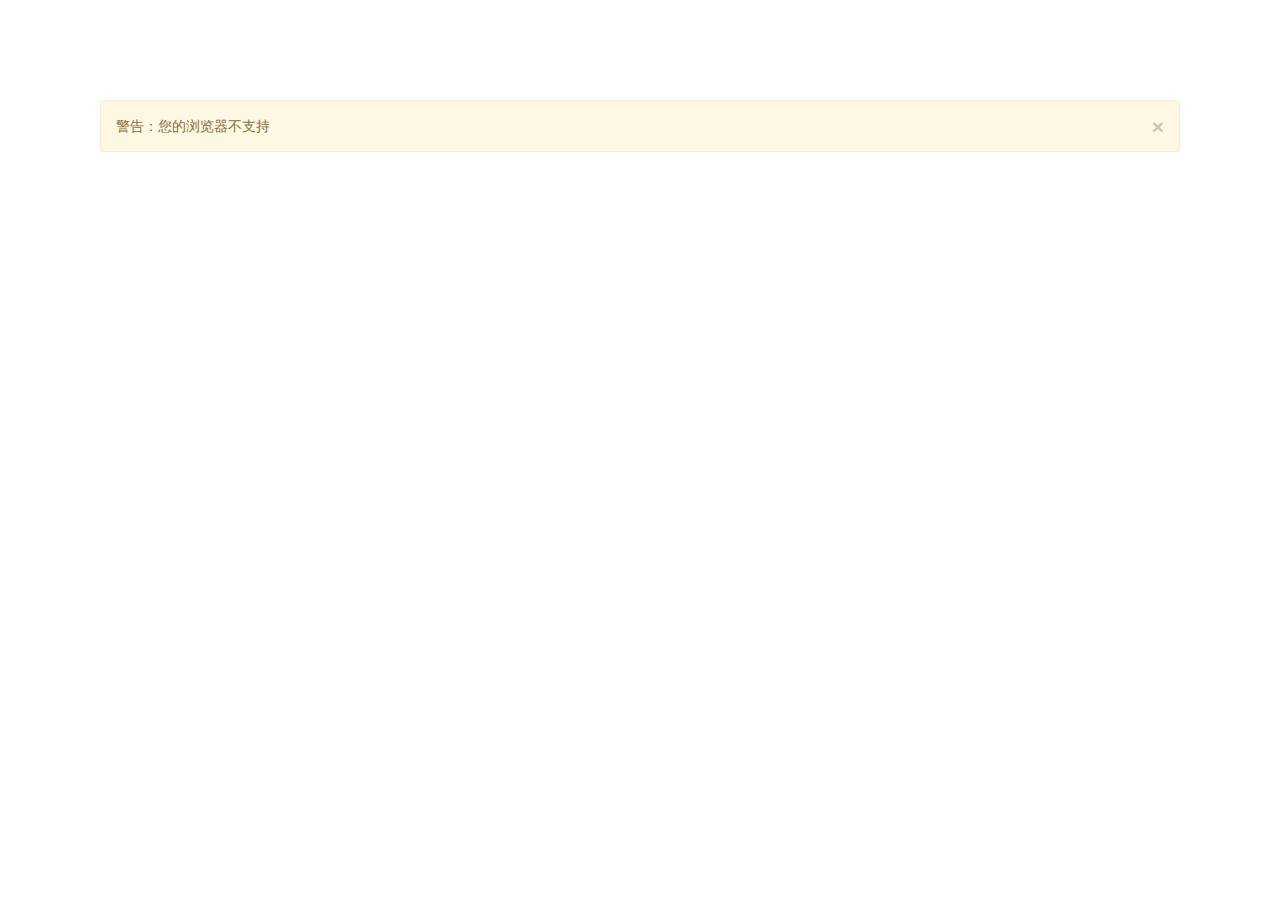
<file: 弹出框和警告框插件/warning.html>
<!DOCTYPE html>
<html lang="en">
<head>
	<meta charset="utf-8">
	<meta name="viewport" content="width=device-width, initial-scale=1,maximum-scale=1, user-scalable=no">
	<title>警告框</title>
	<link rel="stylesheet" href="../css/bootstrap.css">
	<script src="../js/jquery.js"></script>
	<script src="../js/bootstrap.js"></script>
</head>
<body style="margin: 100px;">
	<!-- <div class="alert alert-warning fade in">
		<button class="close" data-dismiss="alert">
			<span>&times;</span>
		</button>
		<p>警告：您的浏览器不支持</p>
	</div> -->

	<div class="alert alert-warning fade in">
		<button class="close">
			<span>&times;</span>
		</button>
		<p>警告：您的浏览器不支持</p>
	</div>
</body>

<script>
	$('.close').click(function(){
		$('.alert').alert('close');
	});
	$('.alert').on('close.bs.alert',function(){
		alert('当close方法触发时调用');
	});
</script>
</html>
</file>
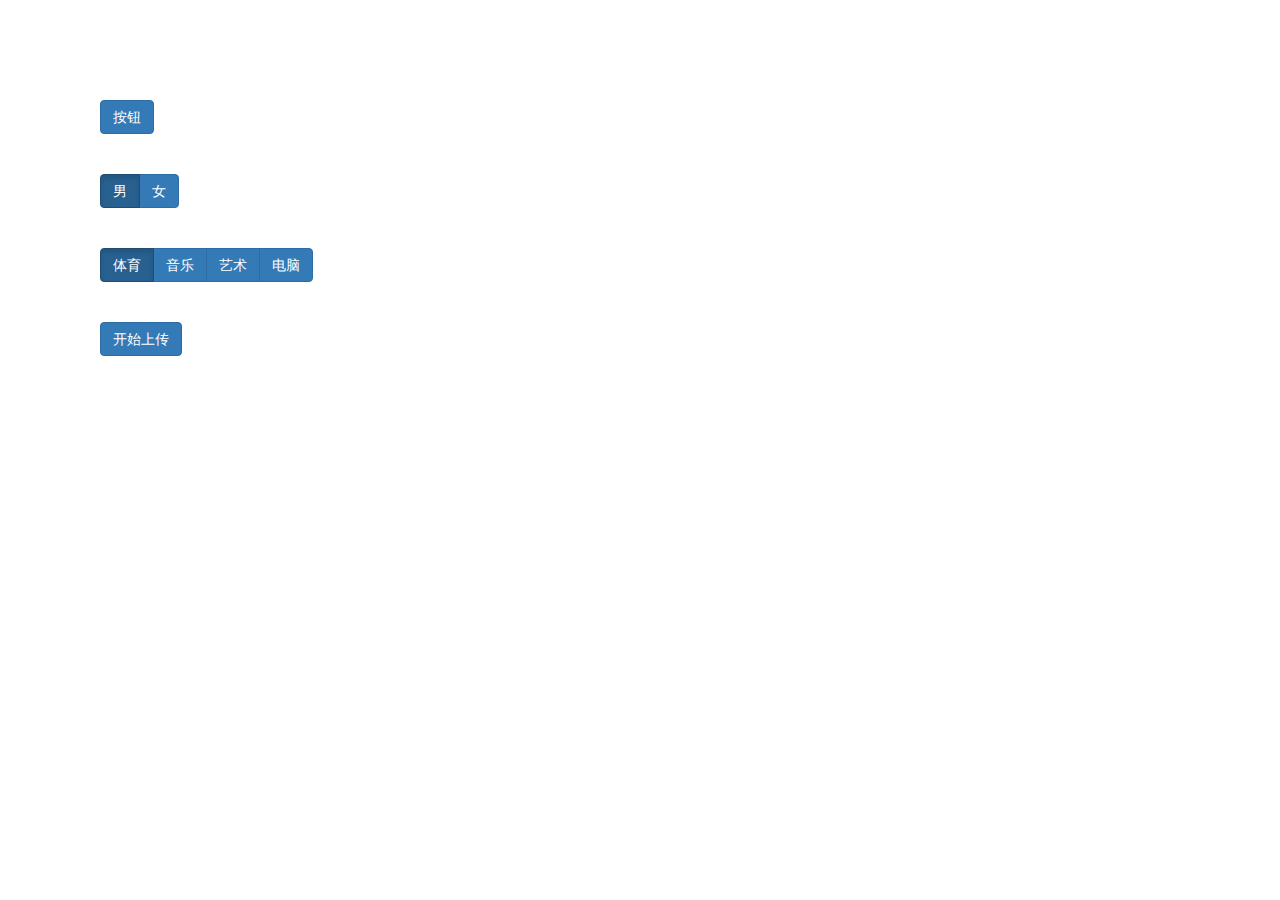
<file: 按钮和折叠插件/btn.html>
<!DOCTYPE html>
<html lang="en">
<head>
	<meta charset="utf-8">
	<meta name="viewport" content="width=device-width, initial-scale=1,maximum-scale=1, user-scalable=no">
	<title>按钮组件</title>
	<link rel="stylesheet" href="../css/bootstrap.css">
	<script src="../js/jquery.js"></script>
	<script src="../js/bootstrap.js"></script>
</head>
<body style="margin: 100px;">
	<button class="btn btn-primary" data-toggle="button">按钮</button>
	<br>
	<br>
	<br>
	<div class="btn-group" data-toggle="buttons">
		<label for="" class="btn btn-primary active">
			<input type="radio" name="sex" value="男" checked="checked">男
		</label>
		<label for="" class="btn btn-primary">
			<input type="radio" name="sex" value="女">女
		</label>
	</div>
	<br>
	<br>
	<br>
	<div class="btn-group" data-toggle="buttons">
		<label for="" class="btn btn-primary active">
			<input type="checkbox" name="fa" value="体育" checked="checked">体育
		</label>
		<label for="" class="btn btn-primary">
			<input type="checkbox" name="fa" value="音乐">音乐
		</label>
		<label for="" class="btn btn-primary">
			<input type="checkbox" name="fa" value="艺术">艺术
		</label>
		<label for="" class="btn btn-primary">
			<input type="checkbox" name="fa" value="电脑">电脑
		</label>
	</div>
	<br>
	<br>
	<br>
	<button class="btn btn-primary" data-loading-text="loading...." autocomplete="off" id="btn">开始上传</button>
	<script>
	$('#btn').click(function(){
		var btn =$(this).button('loading');
		setTimeout(function(){
			btn.button('reset');
		},1000);
	});
	</script>
</body>
</html>
</file>
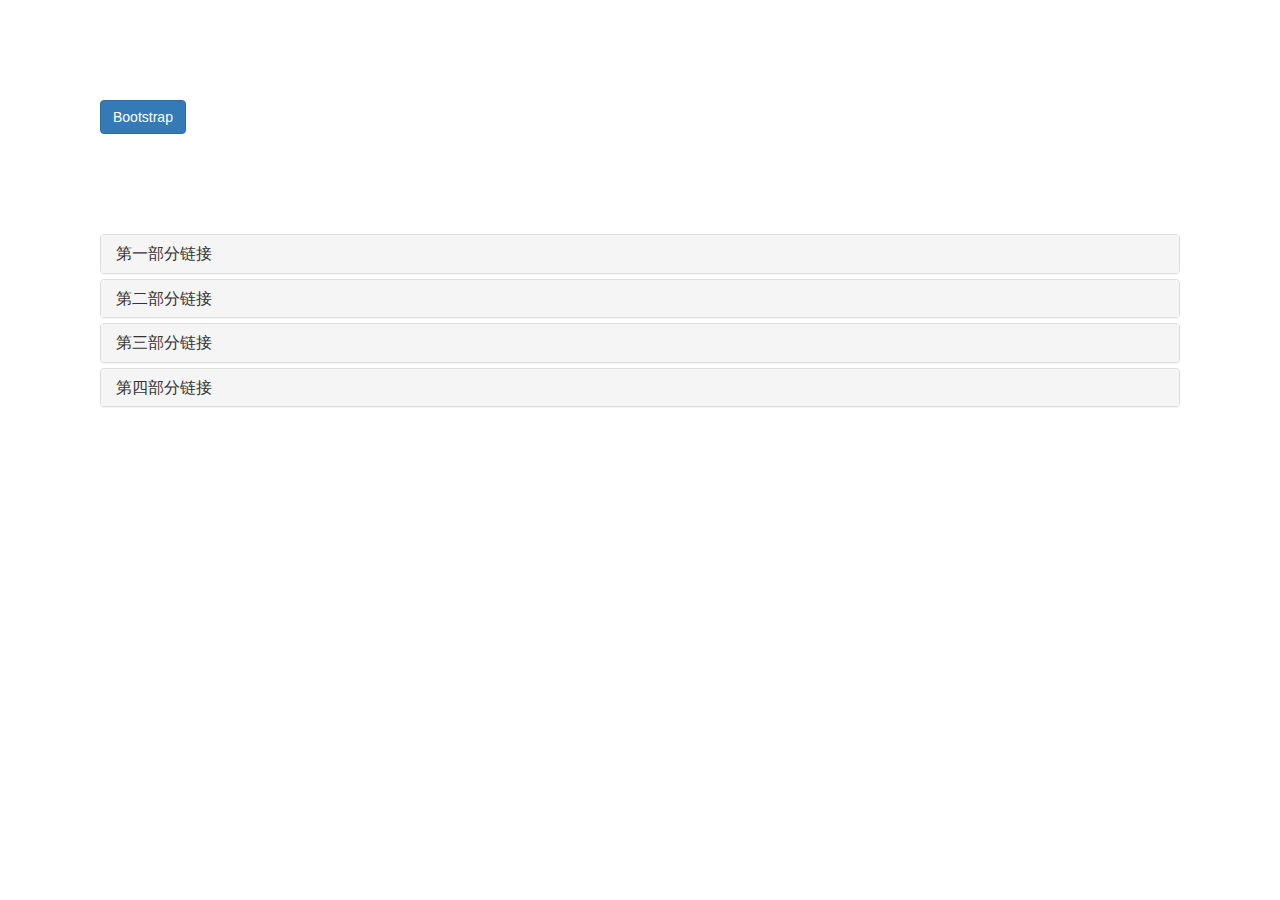
<file: 按钮和折叠插件/zhedie.html>
<!DOCTYPE html>
<html lang="en">
<head>
	<meta charset="utf-8">
	<meta name="viewport" content="width=device-width, initial-scale=1,maximum-scale=1, user-scalable=no">
	<title>折叠组件</title>
	<link rel="stylesheet" href="../css/bootstrap.css">
	<script src="../js/jquery.js"></script>
	<script src="../js/bootstrap.js"></script>
</head>
<body style="margin: 100px;">
	<button class="btn btn-primary" data-toggle="collapse" data-target="#content">
		Bootstrap
	</button>
	<div class="collapse" id="content">
		<div class="well">bootstrap是有Twitter公司推出的一个用于前端开发的开源工具包。</div>
	</div>
	<br>
	<br>
	<br>
	<br>
	<br>
	<br>
	<div class="panel-group" id="accordion">
		<div class="panel panel-default">
			<div class="panel-heading">
				<h4 class="panel-title">
					<a href="#collapseOne" data-toggle="collapse" data-parent="#accordion">第一部分链接</a>
				</h4>
			</div>
			<div class="panel-collapse collapse" id="collapseOne">
				<div class="panel-body">
					第一部分内容
				</div>
			</div>
		</div>
		

		<div class="panel panel-default">
			<div class="panel-heading">
				<h4 class="panel-title">
					<a href="#collapseTwo" data-toggle="collapse" data-parent="#accordion">第二部分链接</a>
				</h4>	
			</div>
			<div class="panel-collapse collapse" id="collapseTwo">
				<div class="panel-body">
					第二部分内容
				</div>
			</div>
		</div>
		

		<div class="panel panel-default">
			<div class="panel-heading">
				<h4 class="panel-title">
					<a href="#collapseThree" data-toggle="collapse" data-parent="#accordion">第三部分链接</a>
				</h4>	
			</div>
			<div class="panel-collapse collapse" id="collapseThree">
				<div class="panel-body">
					第三部分内容
				</div>
			</div>
		</div>
		

		<div class="panel panel-default">
			<div class="panel-heading">
				<h4 class="panel-title">
					<a href="#collapseFour" data-toggle="collapse" data-parent="#accordion">第四部分链接</a>
				</h4>	
			</div>
			<div class="panel-collapse collapse" id="collapseFour">
				<div class="panel-body">
					第四部分内容
				</div>
			</div>
		</div>	
	</div>
	<br>
	<br>
	<br>
	<script>
	// $('#content').on('show.bs.collapse',function(){
	// 	alert('调用show方法时执行');
	// });
	</script>
</body>
</html>
</file>
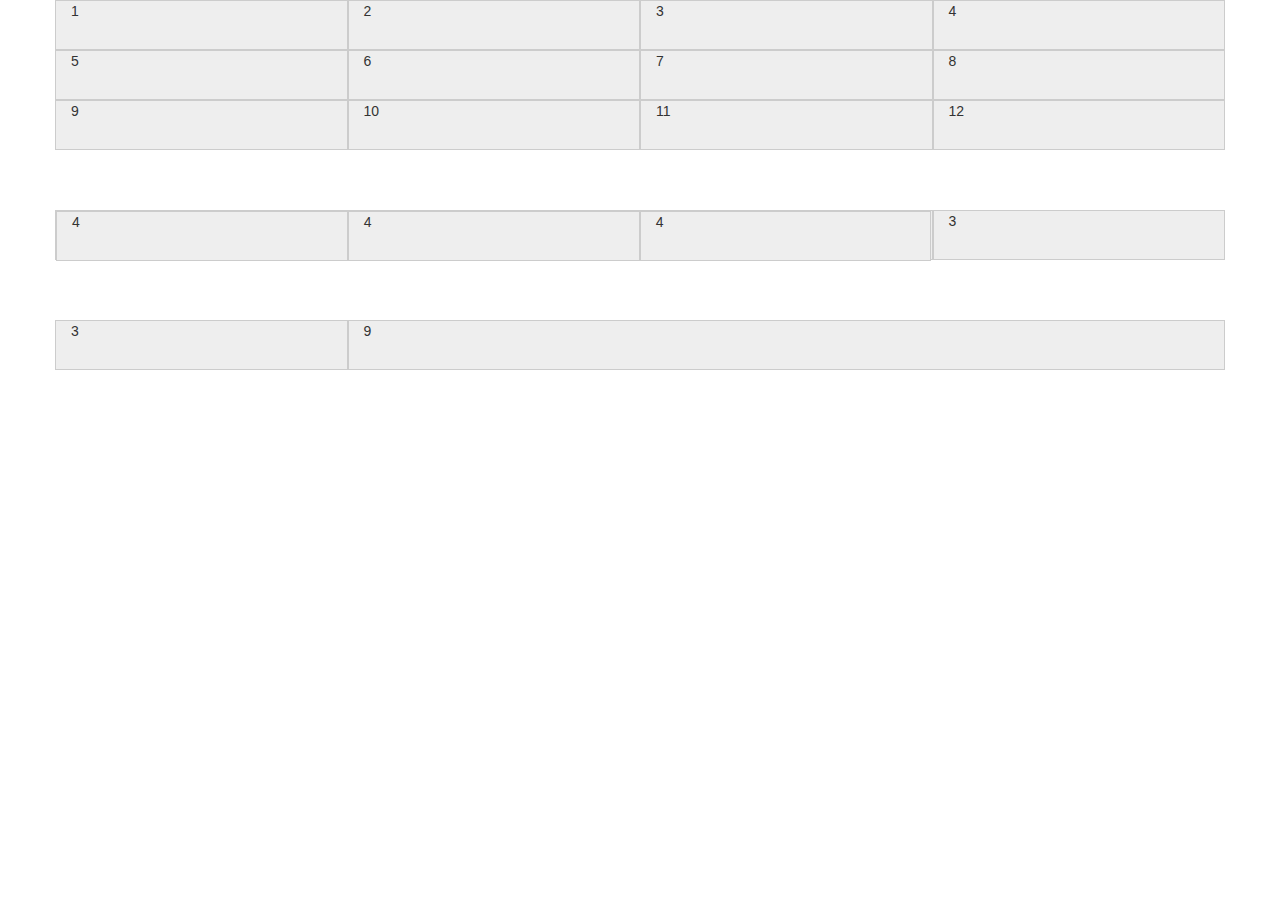
<file: 栅格系统/shange.html>
<!DOCTYPE html>
<html lang="en">
<head>
	<meta charset="UTF-8">
	<meta name="viewport" content="width=device-width, initial-scale=1,maximum-scale=1, user-scalable=no">
	<title>栅格系统</title>
	<link rel="stylesheet" href="../css/bootstrap.css">
	<style>
		.a{
			height:50px;
			border: 1px solid #ccc;
			background-color: #eee;
		}
	</style>
</head>
<body>
	
	<!-- <div class="container">
		<div class="row">
			<div class="col-md-1 a">1</div>
			<div class="col-md-1 a">2</div>
			<div class="col-md-1 a">3</div>
			<div class="col-md-1 a">4</div>
			<div class="col-md-1 a">5</div>
			<div class="col-md-1 a">6</div>
			<div class="col-md-1 a">7</div>
			<div class="col-md-1 a">8</div>
			<div class="col-md-1 a">9</div>
			<div class="col-md-1 a">10</div>
			<div class="col-md-1 a">11</div>
			<div class="col-md-1 a">12</div>
		</div>
		<div class="row">
			<div class="col-md-9 a">9</div>
			<div class="col-md-3 a">3</div>
		</div>
	</div> -->

	<div class="container">
		<div class="row">
			<div class="col-lg-3 col-md-4 col-sm-6 a">1</div>
			<div class="col-lg-3 col-md-4 col-sm-6 a">2</div>
			<div class="col-lg-3 col-md-4 col-sm-6 a">3</div>
			<div class="col-lg-3 col-md-4 col-sm-6 a">4</div>
			<div class="col-lg-3 col-md-4 col-sm-6 a">5</div>
			<div class="col-lg-3 col-md-4 col-sm-6 a">6</div>
			<div class="col-lg-3 col-md-4 col-sm-6 a">7</div>
			<div class="col-lg-3 col-md-4 col-sm-6 a">8</div>
			<div class="col-lg-3 col-md-4 col-sm-6 a">9</div>
			<div class="col-lg-3 col-md-4 col-sm-6 a">10</div>
			<div class="col-lg-3 col-md-4 col-sm-6 a">11</div>
			<div class="col-lg-3 col-md-4 col-sm-6 a">12</div>
		</div>
	</div>
<p>&nbsp;</p>
<p>&nbsp;</p>
	<div class="container">
		<!-- <div class="row">
			<div class="col-md-8 a">8</div>
			<div class="col-md-3 col-md-offset-1 a">3</div>
		</div> -->
		 <div class="row">
			<div class="col-md-9 a" style="padding: 0">
				<div class="col-md-4 a">4</div>	
				<div class="col-md-4 a">4</div>
				<div class="col-md-4 a">4</div>
			</div>
			<div class="col-md-3 a">3</div>
		</div> 
	</div>
	<p>&nbsp;</p>
	<p>&nbsp;</p>
	<div class="container">
		<div class="row">
			<div class="col-md-9 col-md-push-3 a">9</div>
			<div class="col-md-3 col-md-pull-9 a">3</div>
		</div>
	</div>

	<script src="../js/jquery.js"></script>
	<script src="../js/bootstrap.js"></script>
</body>
</html>
</file>
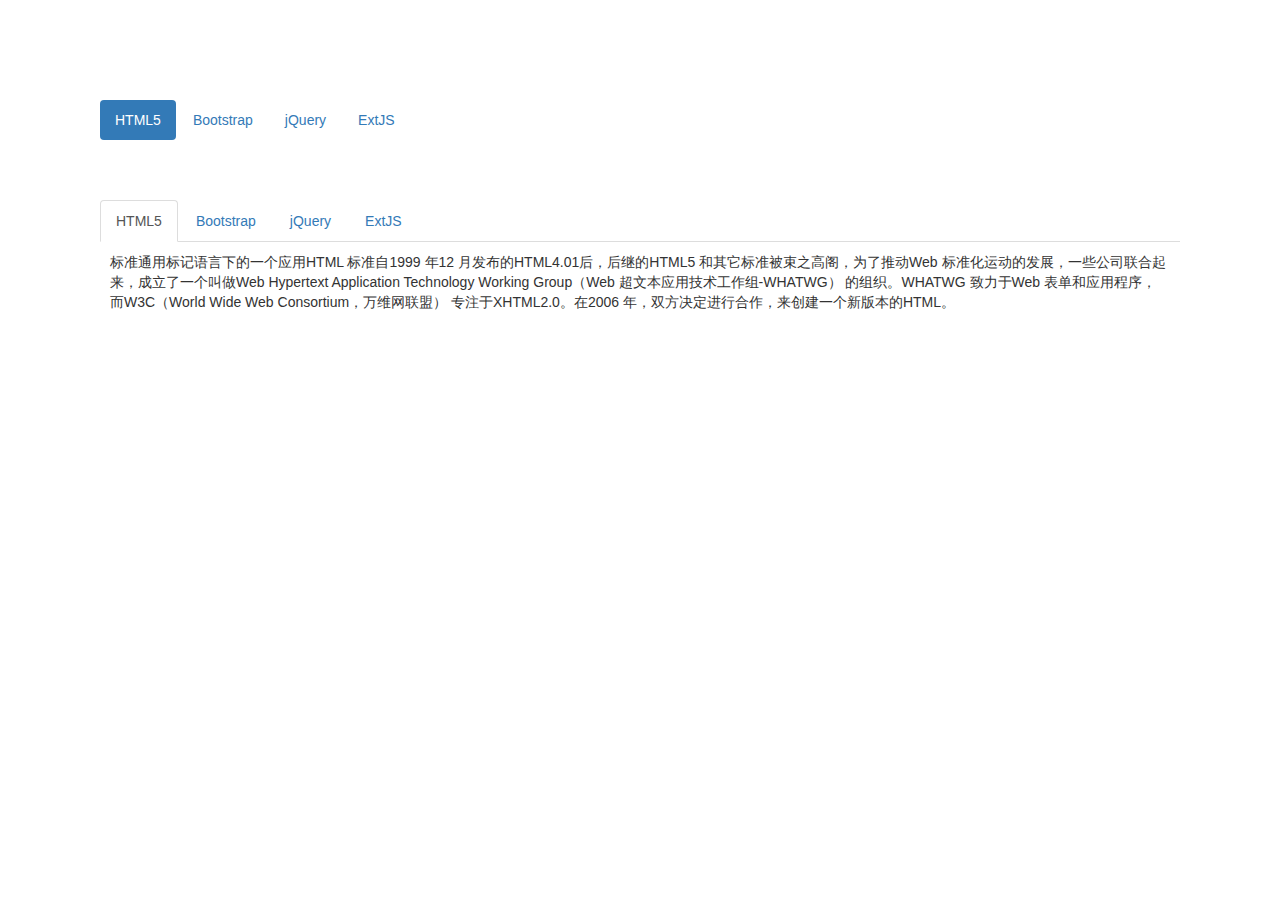
<file: 标签页和工具提示插件/tag.html>
<!DOCTYPE html>
<html lang="en">
<head>
	<meta charset="utf-8">
	<meta name="viewport" content="width=device-width, initial-scale=1,maximum-scale=1, user-scalable=no">
	<title>标签页和</title>
	<link rel="stylesheet" href="../css/bootstrap.css">
	<script src="../js/jquery.js"></script>
	<script src="../js/bootstrap.js"></script>
	<style>
		a:focus{
			outline: none;
		}
	</style>
</head>
<body style="margin: 100px;">
	<ul class="nav nav-pills">
		<li class="active"><a href="#html5" data-toggle="tab">HTML5</a></li>
		<li><a href="#bootstrap" data-toggle="tab">Bootstrap</a></li>
		<li><a href="#jquery" data-toggle="tab">jQuery</a></li>
		<li><a href="#extjs" data-toggle="tab">ExtJS</a></li>
	</ul>
	<br>
	<br>
	<br>
	<ul class="nav nav-tabs" id="nav">
		<li class="active"><a href="#html5" >HTML5</a></li>
		<li><a href="#bootstrap">Bootstrap</a></li>
		<li><a href="#jquery" >jQuery</a></li>
		<li><a href="#extjs" >ExtJS</a></li>
	</ul>
	<div class="tab-content" style="padding: 10px;">
		<div class="tab-pane active fade in" id="html5">标准通用标记语言下的一个应用HTML 标准自1999 年12 月发布的HTML4.01后，后继的HTML5 和其它标准被束之高阁，为了推动Web 标准化运动的发展，一些公司联合起来，成立了一个叫做Web Hypertext Application Technology Working Group（Web 超文本应用技术工作组-WHATWG） 的组织。WHATWG 致力于Web 表单和应用程序，而W3C（World Wide Web Consortium，万维网联盟） 专注于XHTML2.0。在2006 年，双方决定进行合作，来创建一个新版本的HTML。</div>
		<div class="tab-pane fade" id="bootstrap">Bootstrap，来自Twitter，是目前很受欢迎的前端框架。Bootstrap 是基于HTML、CSS、JAVASCRIPT 的，它简洁灵活，使得Web 开发更加快捷。[1] 它由Twitter的设计师Mark Otto 和Jacob Thornton 合作开发，是一个CSS/HTML 框架。Bootstrap提供了优雅的HTML 和CSS 规范，它即是由动态CSS 语言Less 写成。Bootstrap 一经推出后颇受欢迎，一直是GitHub 上的热门开源项目，包括NASA 的MSNBC（微软全国广播公司）的Breaking News 都使用了该项目。[2] 国内一些移动开发者较为熟悉的框架，如WeX5前端开源框架等，也是基于Bootstrap 源码进行性能优化而来。[3] </div>
		<div class="tab-pane fade" id="jquery">JQuery 是继prototype 之后又一个优秀的Javascript 库。它是轻量级的js库，它兼容CSS3，还兼容各种浏览器（IE 6.0+, FF 1.5+, Safari 2.0+, Opera 9.0+），jQuery2.0 及后续版本将不再支持IE6/7/8 浏览器。jQuery 使用户能更方便地处理HTML（标准通用标记语言下的一个应用）、events、实现动画效果，并且方便地为网站提供AJAX交互。jQuery 还有一个比较大的优势是，它的文档说明很全，而且各种应用也说得很详细，同时还有许多成熟的插件可供选择。jQuery 能够使用户的html 页面保持代码和html 内容分离，也就是说，不用再在html 里面插入一堆js 来调用命令了，只需要定义id 即可。</div>
		<div class="tab-pane fade" id="extjs">近几年随着jQuery、Ext 以及CSS3 的发展，以Bootstrap 为代表的前端开发框架如雨后春笋般挤入视野，可谓应接不暇。不论是桌面浏览器端还是移动端都涌现出很多优秀的框架，极大丰富了开发素材，也方便了大家的开发。这些框架各有特点，本文对这些框架进行初步的介绍与比较，希望能够为大家选择框架提供一点帮助，也为后续详细研究这些框架的抛砖引玉。</div>	
	</div>
	
	<script>
		$('#nav a').click(function(e){
			//阻止默认行为
			e.preventDefault();
			$(this).tab('show');
		});	
		$('#nav a').on('show.bs.tab',function(){
			alert('调用前触发');
		});
	</script>

	
</body>
</html>
</file>
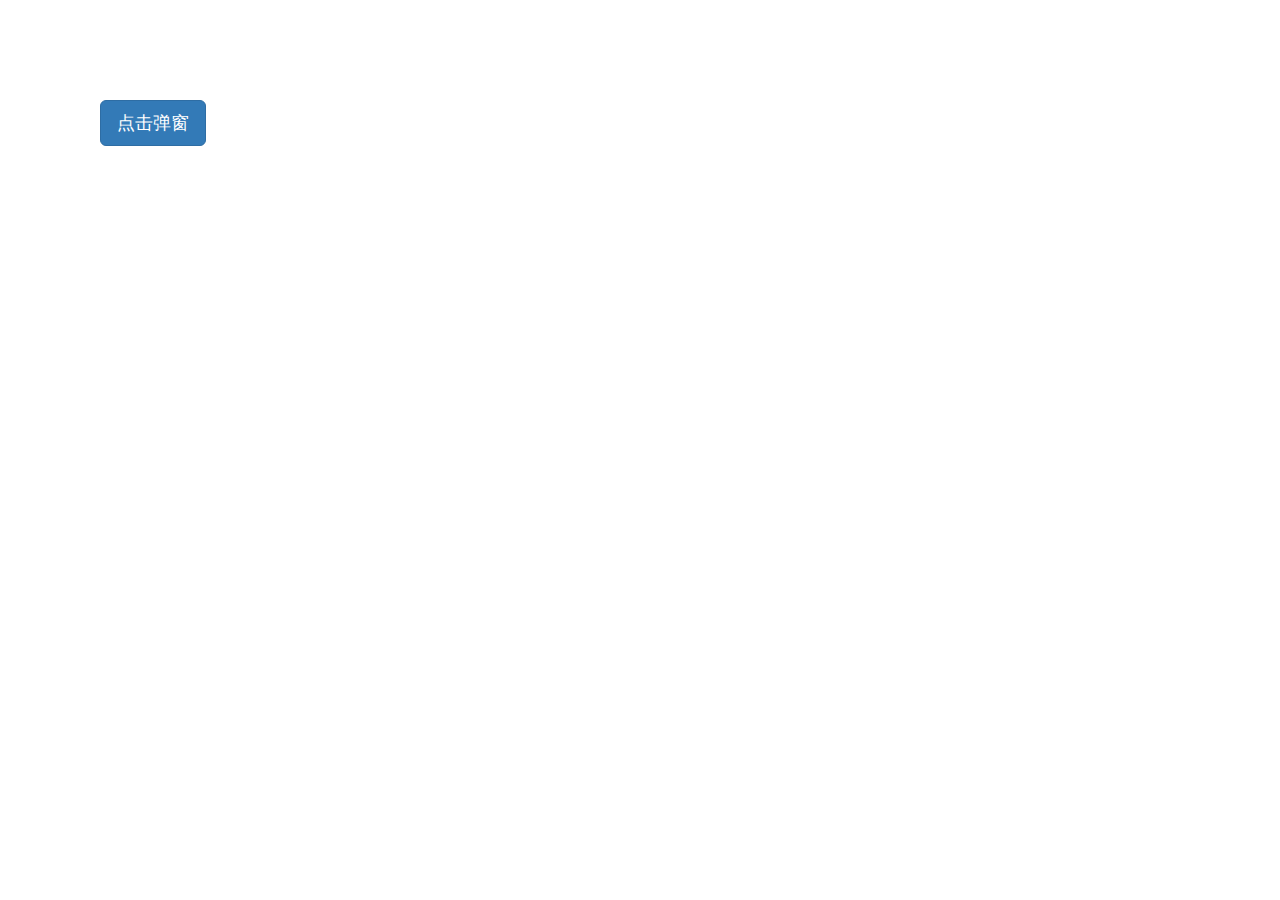
<file: 模态框插件/modal.html>
<!DOCTYPE html>
<html lang="en">
<head>
	<meta charset="utf-8">
	<meta name="viewport" content="width=device-width, initial-scale=1,maximum-scale=1, user-scalable=no">
	<title>模态框插件</title>
	<link rel="stylesheet" href="../css/bootstrap.css">
</head>
<body style="margin: 100px;">
	
	<!-- 模态框声明 -->
	<div class="modal fade" id="myModal" tabindex="-1">
		<!-- 窗口声明 -->
		<div class="modal-dialog modal-sm">
			<!-- 内容声明 -->
			<div class="modal-content">
				<div class="modal-header">
					<button class="close" data-dismiss="modal"><span>&times;</span></button>
					<h4>会员登录</h4>
				</div>
				<div class="modal-body">
					<div class="container-fluid">
						<div class="row">
							<div class="col-md-4">1</div>
							<div class="col-md-4">2</div>
							<div class="col-md-4">3</div>
						</div>
					</div>
				</div>
				<div class="modal-footer">
					<button class="btn btn-default">注册</button>
					<button class="bn  btn-primary">登录</button>
				</div>
			</div>
		</div>
	</div>

	<!-- <button class="btn btn-primary btn-lg" data-toggle="modal" data-target="#myModal">点击弹窗</button> -->
	<button class="btn btn-primary btn-lg" id="btn">点击弹窗</button>
	<script src="../js/jquery.js"></script>
	<script src="../js/bootstrap.js"></script>
		
	<script type="text/javascript">
		$('#btn').click(function(){
			$('#myModal').modal('show');
		});
		$('#myModal').modal({
			show:false,
		});

		$('#myModal').on('show.bs.modal',function(){
			alert('当调用show方法时立即触发');
		});

		$('#myModal').on('shown.bs.modal',function(){
			alert('当弹窗完全出现再执行');
		});

		$('#myModal').on('hide.bs.modal',function(){
			alert('在hide方法立即调用时触发');
		});

		$('#myModal').on('hidden.bs.modal',function(){
			alert('模态框关闭后触发');
		});
	</script>
</body>
</html>
</file>
<file: css/style.css>
body {
	font-family: "Helvetica Neue", Helvetica, Arial, "Microsoft Yahei UI", "Microsoft YaHei", SimHei, "\5B8B\4F53", simsun, sans-serif;
	color: #666;
}
/*头部导航开始*/
.logo{
	padding: 0;
}
#mycarousel{
	margin: 50px 0 0 0;
}
#navbar-collapse ul{
	margin-top: 0;
}
/*首页开始*/
.carousel-inner img{
	margin: 0 auto;
}
/*.carousel-control{
	font-size: 100px;
}*/
.tab-h2{
	font-size: 20px;
	text-align: center;
	letter-spacing: 1px;
	color: #0059b2;
}
.tab-p{
	font-size: 15px;
	text-align: center;
	letter-spacing: 1px;
	color: #999;
}
.tab1{
	margin: 30px 0;
	color: #666;
}
.tab1 .text-muted{
	color: #999;
	text-decoration: line-through;
}
.tab1 .media-heading{
	margin:5px 0 20px 0;
}
.tab1 .col{
	padding:20px;
}
.tab2 {
	background-color: #eee;
	padding: 60px 20px;
	text-align: center;
}
.tab2 img{
	width: 40%;
	height: 40%;
}
.tab3{
	padding: 40px 0;
	text-align: center;
}
.tab3 img{
	width: 65%;
	height: 65%;
}
.text h3{
	font-size: 26px;
}
.text p{
	font-size: 18px;
}
/*资讯页开始*/
.jumbotron{
	background-image: url(../images/bg.jpg);
	margin-top: 50px;
	color:#eee;
}
.jumbotron h1{
	font-size: 26px;
	padding: 0 0 0 20px;
}
.jumbotron h4{
	font-size: 15px;
	padding: 0 0 0 20px;
}
#information{
	background-color: #eee;
	padding: 40px 0;
}
.info-content{
	background-color: #fff;
	margin: 0 0 20px 0;
	box-shadow: 2px 2px 3px #ccc;
}
.info-content img{
	margin: 12px 0;
}
.info-content h4{
	color: #333;
	padding: 2px 0 0 0;
	font-size: 14px;
}
.info-content p{
	line-height: 1.6;
}
.info-right{
		background-color: #fff;
		box-shadow: 2px 2px 3px #ccc;
}
.info-right blockquote{
	margin: 0;
	padding: 0;
}
.info-right h2{
	font-size: 20px;
	color: #333;
	padding: 5px;
}
.info-right h4{
	color: #333;
	font-size: 16px;
	padding: 2px 0 0 0;
}
/*案例页开始*/
#case{
	padding: 40px 0;
	background-color: #eee;
	text-align: center;
}
#case h4{
	color: #666;
}
#case p{
	color: #666;
	line-height: 1.6;
}
/*关于页面开始*/
#about {
	background-color: #eee;
	padding: 40px 0;
}
#about a{
	color:#0059b2;
}
#about .about{
	background-color: #fff;
	box-shadow: 2px 2px 3px #ccc;
}
#about h3{
	color: #333;
	font-size: 18px;
	border-bottom: 1px solid #eee;
	padding: 20px 15px;
	margin: 0 0 10px 0;
}
#about p{
	line-height: 2;
	font-size: 13px;
}
/*尾部*/
#footer{
	background-color: #666;
	border-top: 1px solid #ccc;
	padding: 20px;
	text-align: center;
	color: #eee;
}

/*没有小于768px,是因为bootstrap3是以移动端*/

/*小屏幕，（平板，大于等于768px）*/
@media(min-width:768px){
	.tab-h2{
		font-size: 26px;
	}
	.tab-p{
		font-size: 16px;
	}
	.text h3{
		font-size: 20px;
	}
	.text p{
		font-size: 15px;
	}
	.tab2-text{
		float: left;
	}
	.tab2-img{
		float: right;
	}
	.jumbotron h1{
		font-size: 30px;
	}
	.jumbotron h4{
		font-size: 16px;
	}
	.info-content h4{
		font-size: 16px;
		overflow: hidden;/*文字溢出隐藏*/
		white-space: nowrap;/*不换行*/
		text-overflow: ellipsis;/*溢出文字用...代替*/
	}
	#about h3{
		font-size: 19px;
	}
	#about p{
		font-size: 14px;
	}
}
/*中等屏幕，（桌面显示器，大约等于992px）*/
@media(min-width:992px){
	.tab-h2{
		font-size: 28px;
	}
	.tab-p{
		font-size: 17px;
	}
	.text h3{
		font-size: 24px;
	}
	.text p{
		font-size: 16px;
	}
	.jumbotron h1{
		font-size: 33px;
	}
	.jumbotron h4{
		font-size: 17px;
	}
	.info-content h4{
		font-size: 18px;
	}
	#about h3{
		font-size: 20px;
	}
	#about p{
		font-size: 15px;
	}
}
/*大屏幕，（大桌面显示器，大约等于1200px）*/
@media(min-width:1200px){
	.tab-h2{
		font-size: 30px;
	}
	.tab-p{
		font-size: 18px;
	}
	.text h3{
		font-size: 26px;
	}
	.text p{
		font-size: 18px;
	}
	.jumbotron h1{
		font-size: 36px;
	}
	.jumbotron h4{
		font-size: 18px;
	}
	.info-content h4{
		font-size: 20px;
	}
	#about h3{
		font-size: 22px;
	}
	#about p{
		font-size: 16px;
	}
}
</file>
